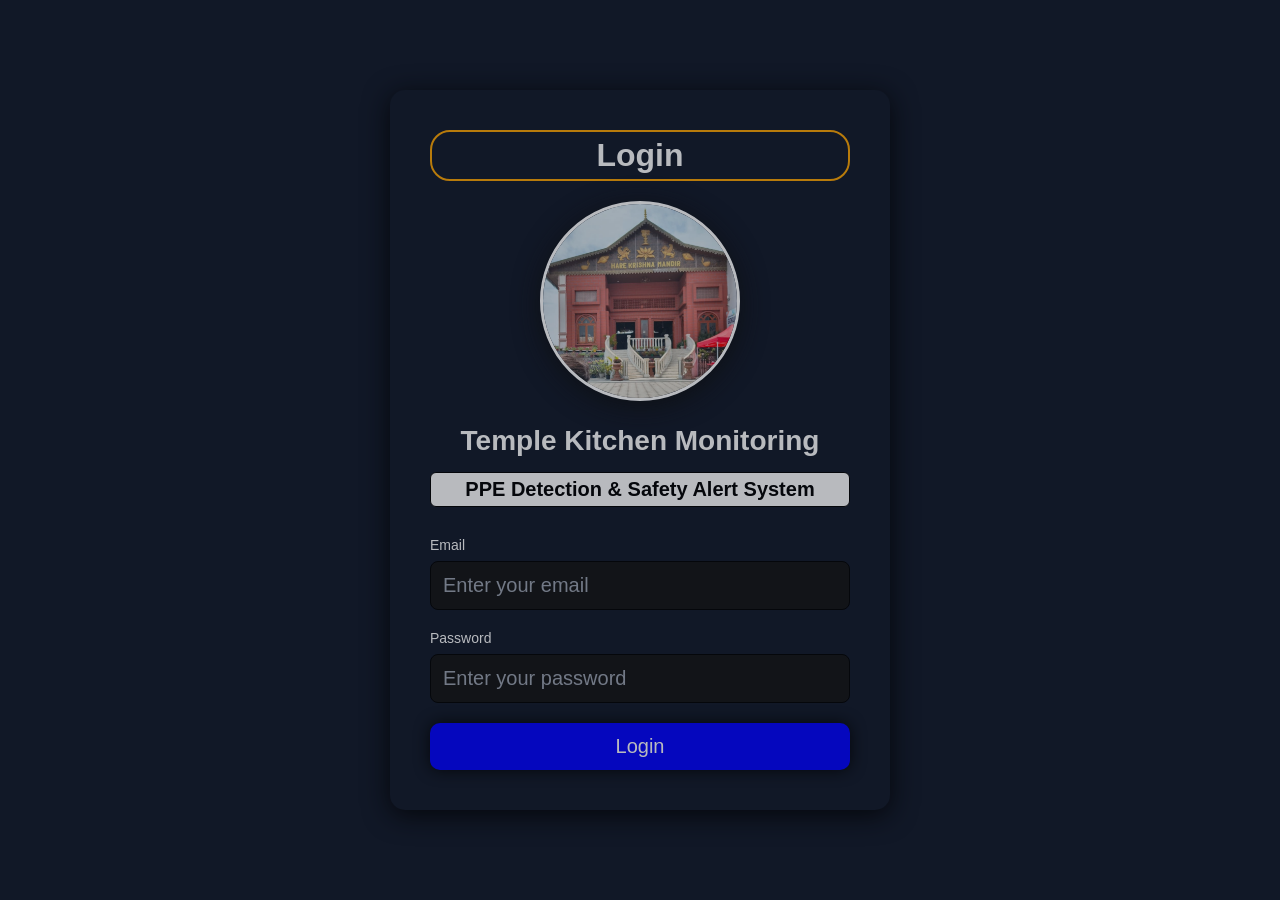
<file: index.html>
<!DOCTYPE html>
<html lang="en">
<head>
    <meta charset="UTF-8">
    <meta name="viewport" content="width=device-width, initial-scale=1.0">

    <title>Temple Kitchen Monitoring</title>

    <!-- CSS FILE -->
    <link rel="stylesheet" href="css/style.css">

    <!-- FONT AWESOME -->
    <link rel="stylesheet"
    href="https://cdnjs.cloudflare.com/ajax/libs/font-awesome/6.5.1/css/all.min.css">
</head>

<body>
    

    <!-- LOGIN CONTAINER -->
    <div class="login-container">
        <h1 id="login"> Login </h1>

        <!-- LOGO -->
        <div class="logo-section">
            <img src="image/temple-logo.png.jpeg" alt="Temple Logo" class="logo">
            <h1>Temple Kitchen Monitoring</h1>
            <p>PPE Detection & Safety Alert System</p>
        </div>

        <!-- LOGIN FORM -->
       <form
class="login-form"
id="loginForm">

            <!-- EMAIL -->
            <div class="input-box">
                <label>Email</label>
               <input
type="email"
id="email"
placeholder="Enter your email"
required>
            </div>

            <!-- PASSWORD -->
            <div class="input-box">
                <label>Password</label>
               <input
type="password"
id="password"
placeholder="Enter your password"
required>
            </div>

            <!-- LOGIN BUTTON -->
            <button type="submit" id="loginBtn">
                Login
            </button>

        </form>

    </div>
    <!-- JS FILE -->
    <script src="js/login.js"></script>
</body>
</html>
</file>
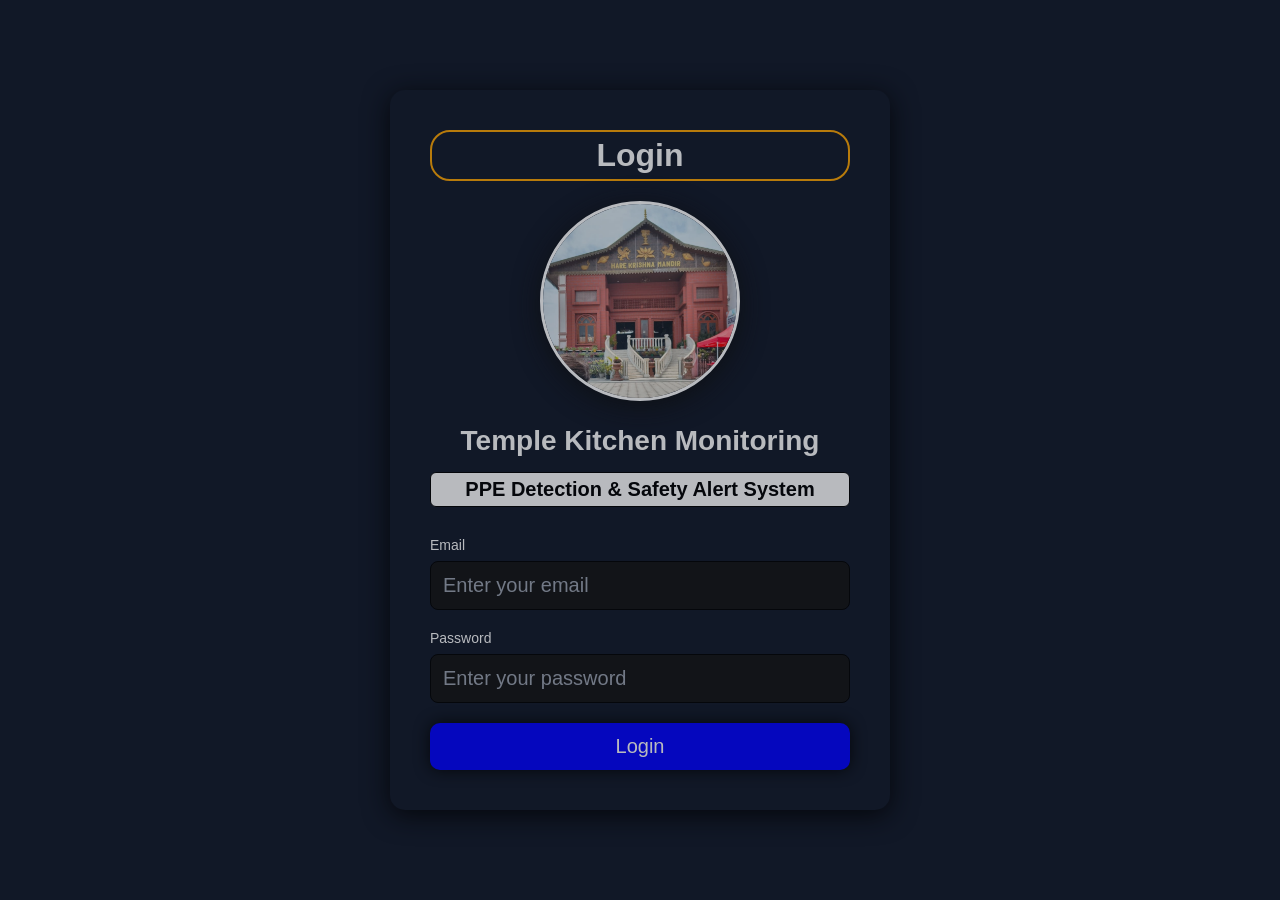
<file: login.html>
<!DOCTYPE html>
<html lang="en">
<head>
    <meta charset="UTF-8">
    <meta name="viewport" content="width=device-width, initial-scale=1.0">

    <title>Temple Kitchen Monitoring</title>

    <!-- CSS FILE -->
    <link rel="stylesheet" href="css/style.css">

    <!-- FONT AWESOME -->
    <link rel="stylesheet"
    href="https://cdnjs.cloudflare.com/ajax/libs/font-awesome/6.5.1/css/all.min.css">
</head>

<body>
    

    <!-- LOGIN CONTAINER -->
    <div class="login-container">
        <h1 id="login"> Login </h1>

        <!-- LOGO -->
        <div class="logo-section">
            <img src="image/temple-logo.png.jpeg" alt="Temple Logo" class="logo">
            <h1>Temple Kitchen Monitoring</h1>
            <p>PPE Detection & Safety Alert System</p>
        </div>

        <!-- LOGIN FORM -->
        <form class="login-form">

            <!-- EMAIL -->
            <div class="input-box">
                <label>Email</label>
                <input type="email" placeholder="Enter your email" required>
            </div>

            <!-- PASSWORD -->
            <div class="input-box">
                <label>Password</label>
                <input type="password" placeholder="Enter your password" required>
            </div>

            <!-- LOGIN BUTTON -->
            <button type="submit" id="loginBtn">
                Login
            </button>

        </form>

    </div>

    <!-- JS FILE -->
    <script src="js/app.js"></script>

</body>
</html>
</file>
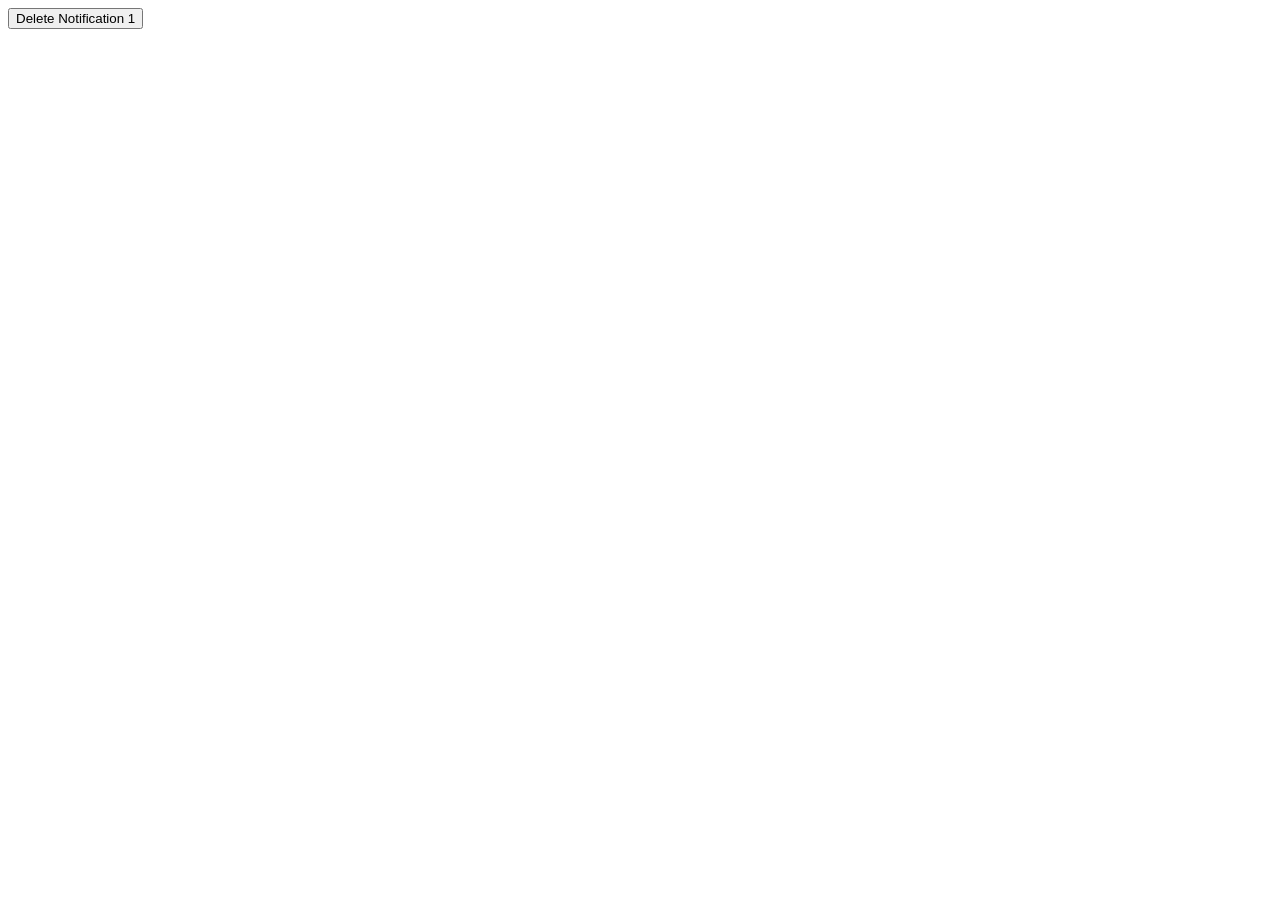
<file: test.html>
<!DOCTYPE html>
<html>
<head>
    <title>Delete Test</title>
</head>
<body>

<button onclick="deleteNotification()">
    Delete Notification 1
</button>

<script>

function deleteNotification(){

    fetch(
        "http://127.0.0.1:5000/notifications/1",
        {
            method: "DELETE"
        }
    )

    .then(response => response.json())

    .then(data => {

        console.log(data);

        alert("Delete Request Sent");

    });

}

</script>

</body>
</html>
</file>
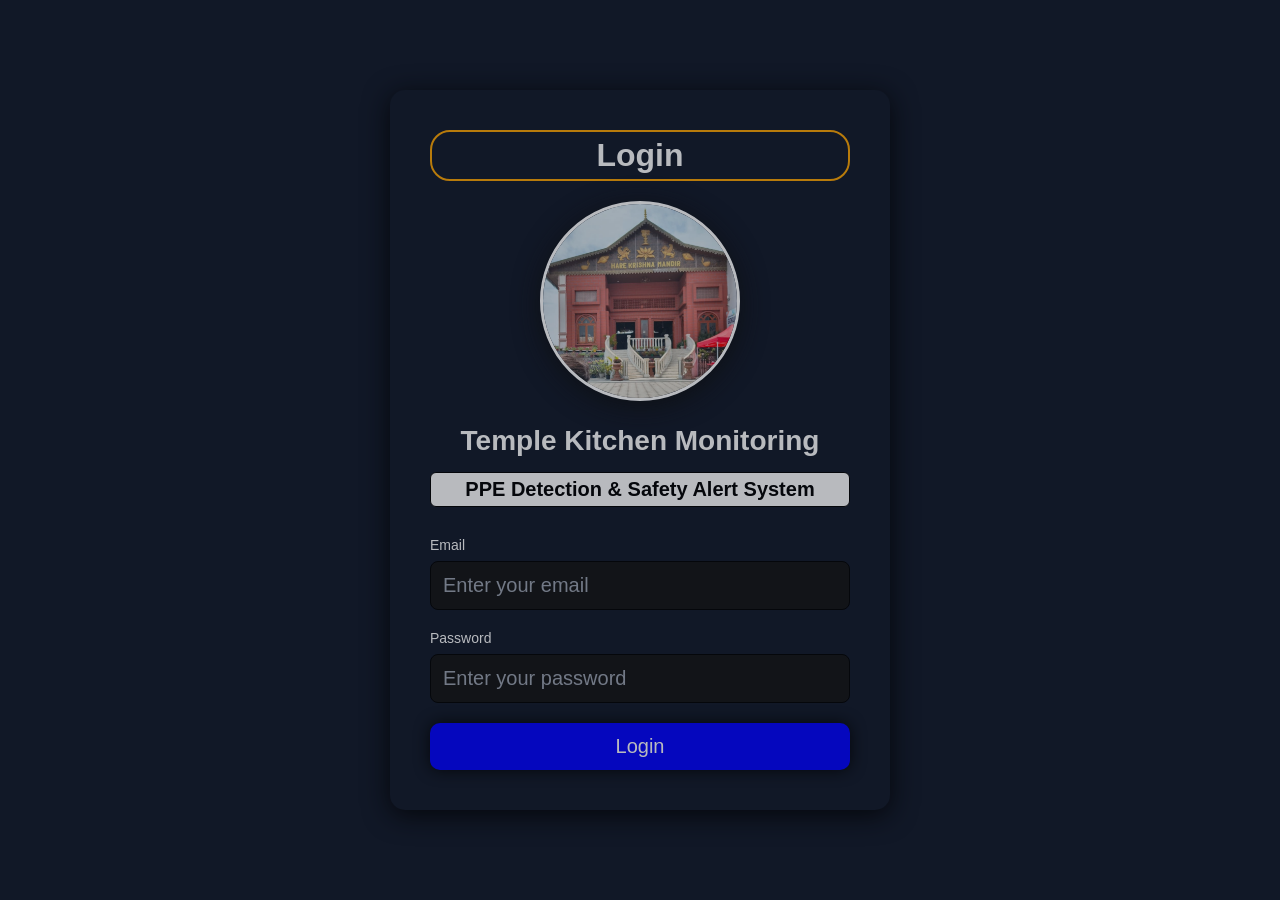
<file: admin/dashboard.html>
<!-- admin/dashboard.html -->

<!DOCTYPE html>
<html lang="en">
<head>
    <meta charset="UTF-8">
    <meta name="viewport" content="width=device-width, initial-scale=1.0">
    <title>Admin Dashboard</title>

    <!-- CSS -->
    <link rel="stylesheet" href="../css/admin.css">

    <!-- FONT AWESOME -->
    <link rel="stylesheet"
    href="https://cdnjs.cloudflare.com/ajax/libs/font-awesome/6.5.1/css/all.min.css">
</head>

<body>

    <!-- SIDEBAR -->
    <div class="sidebar">

        <div class="logo">
            <h2>Temple Monitor</h2>
        </div>
        <ul>

    <li class="active">
        <a href="dashboard.html">
            <i class="fa-solid fa-house"></i>
            Dashboard
        </a>
    </li>

    <li>
        <a href="users.html">
            <i class="fa-solid fa-users"></i>
            Users
        </a>
    </li>

    <li>
        <a href="live-recording.html">
            <i class="fa-solid fa-video"></i>
            Live Recording
        </a>
    </li>

    <li>
        <a href="notifications.html">
            <i class="fa-solid fa-bell"></i>
            Notifications
        </a>
    </li>

    <li>
        <a href="reports.html">
            <i class="fa-solid fa-file"></i>
            Reports
        </a>
    </li>

    <li>
        <a href="settings.html">
            <i class="fa-solid fa-gear"></i>
            Settings
        </a>
    </li>

    <li>
        <a href="../index.html" id="logoutBtn">
            <i class="fa-solid fa-right-from-bracket"></i>
            Logout
        </a>
    </li>

</ul>

       

    </div>

    <!-- MAIN CONTENT -->
    <div class="main-content">

        <!-- TOP NAVBAR -->
        <div class="topbar">

            <h1>Admin Dashboard</h1>

            <div class="topbar-right">

                <!-- CLOCK -->
                <div class="clock" id="clock">
                    00:00:00
                </div>

                <!-- NOTIFICATION -->
                <div class="notification">
                    <i class="fa-solid fa-bell"></i>
                </div>

                <!-- PROFILE -->
                <div class="profile">
                    Admin
                </div> 


                

            </div>

        </div>

   <!-- CARDS -->
<div class="cards">

    <div class="card">
        <h3>Total Violations</h3>
        <p id="totalViolations">0</p>
    </div>

    <div class="card">
        <h3>Today's Violations</h3>
        <p id="todayViolations">0</p>
    </div>

    <div class="card">
        <h3>Active Cameras</h3>
        <p id="activeCameras">4</p>
    </div>

    <div class="card">
        <h3>Alert Status</h3>
        <p id="alertStatus">Inactive</p>
    </div>

</div>

        <!-- CONTENT AREA -->
        <div class="content-area">

            <!-- LIVE FEED -->
            <div class="live-feed">

                <h2>Live Camera Feed</h2>

                <img
src="http://127.0.0.1:5000/video_feed"
class="live-camera">

            </div>

            <!-- RECENT ALERTS -->
    <div class="recent-alerts">

    <h2>Recent Alerts</h2>

    <div id="recentAlertsContainer">

    </div>

</div>

        </div>

    </div>

    <!-- JS -->
    <script src="../js/admin.js"></script>

</body>
</html>
</file>
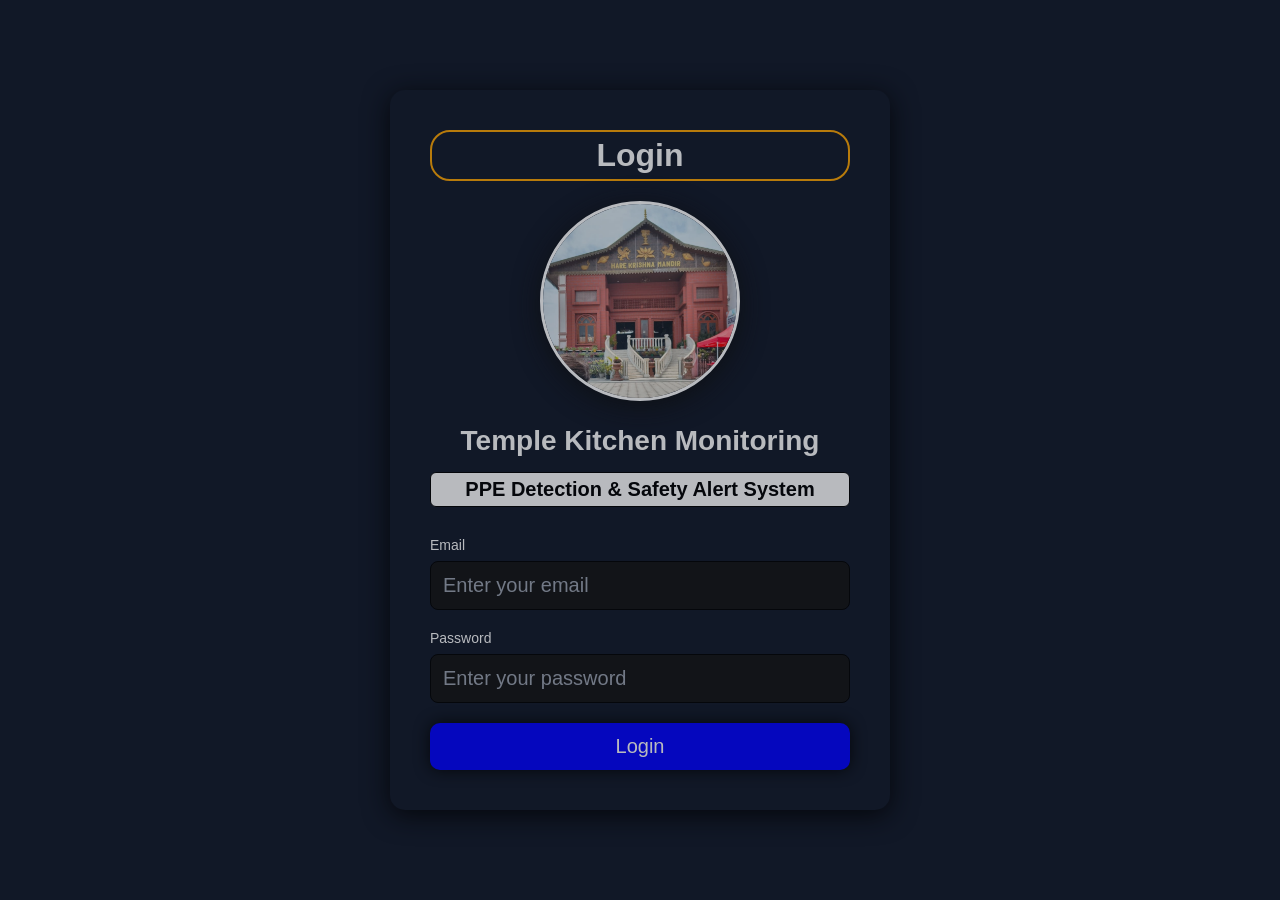
<file: admin/live-recording.html>
<!DOCTYPE html>
<html lang="en">
<head>
    <meta charset="UTF-8">
    <meta name="viewport" content="width=device-width, initial-scale=1.0">
    <title>Live Recording</title>

    <link rel="stylesheet" href="../css/live.css">

    <!-- FONT AWESOME -->
    <link rel="stylesheet"
    href="https://cdnjs.cloudflare.com/ajax/libs/font-awesome/6.5.1/css/all.min.css">
</head>

<body>

    <!-- SIDEBAR -->
    <div class="sidebar">

        <div class="logo">
            <h2>Temple Monitor</h2>
        </div>
          <ul>

    <li>
        <a href="dashboard.html">
            <i class="fa-solid fa-house"></i>
            Dashboard
        </a>
    </li>

    <li>
        <a href="users.html">
            <i class="fa-solid fa-users"></i>
            Users
        </a>
    </li>

    <li class="active">
        <a href="live-recording.html">
            <i class="fa-solid fa-video"></i>
            Live Recording
        </a>
    </li>

    <li>
        <a href="notifications.html">
            <i class="fa-solid fa-bell"></i>
            Notifications
        </a>
    </li>

    <li>
        <a href="reports.html">
            <i class="fa-solid fa-file"></i>
            Reports
        </a>
    </li>

    <li>
        <a href="settings.html">
            <i class="fa-solid fa-gear"></i>
            Settings
        </a>
    </li>

    <li>
        <a href="../index.html" id="logoutBtn">
            <i class="fa-solid fa-right-from-bracket"></i>
            Logout
        </a>
    </li>

</ul>

      

    </div>

    <!-- MAIN CONTENT -->
    <div class="main-content">

        <!-- TOPBAR -->
        <div class="topbar">

            <h1>Live Recording</h1>

            <div class="clock" id="clock">
                00:00:00
            </div>

        </div>

        <!-- LIVE CAMERA SECTION -->
        <div class="live-section">

            <div class="section-header">
                <h2>Live CCTV Feed</h2>

                <div class="camera-status">
                    ● Camera Active
                </div>
            </div>

            <div class="live-video">
                <!-- AI SIMULATION -->

<div class="simulation-buttons">
    <button id="startSimulation">
    Start Auto Detection
</button>

    <button
    class="detect-btn hairnet-btn">

        Detect No Hairnet

    </button>

    <button
    class="detect-btn gloves-btn">

        Detect No Gloves

    </button>

    <button
    class="detect-btn apron-btn">

        Detect No Apron

    </button>

</div>
<br>

               <div class="video-placeholder">

    <div class="live-badge">

        <span class="dot"></span>

        LIVE

    </div>

    <img
        id="cameraFeed"
        src="http://127.0.0.1:5000/video_feed"
        width=80%
        height="400"
        
    >

</div>

                
            </div>

        </div>

        <!-- PLAYBACK SECTION -->
        <div class="playback-section">

            <h2>Playback Recordings</h2>

            <div class="recordings-grid">

                <div class="record-card">

                    <div class="record-video">
                        Recording Preview
                    </div>

                    <div class="record-info">
                        <p>Kitchen Entry</p>
                        <small>10:45 AM</small>
                    </div>

                  


                    <button class="play-btn">

    <i class="fa-solid fa-play"></i>

    Play Recording

</button>

                </div>

                <div class="record-card">

                    <div class="record-video">
                        Recording Preview
                    </div>

                    <div class="record-info">
                        <p>Food Area</p>
                        <small>11:15 AM</small>
                    </div>

                    <button class="play-btn">
                        Play Recording
                    </button>

                </div>

                <div class="record-card">

                    <div class="record-video">
                        Recording Preview
                    </div>

                    <div class="record-info">
                        <p>Main Entry</p>
                        <small>12:05 PM</small>
                    </div>

                    <button class="play-btn">
                        Play Recording
                    </button>

                </div>

            </div>

        </div>

    </div>

    <!-- POPUP -->

<div class="custom-popup" id="popup">

    <i class="fa-solid fa-circle-check"></i>

    <span id="popupText">
        Recording Opened
    </span>

</div>

    <script src="../js/live.js"></script>

</body>
</html>
</file>
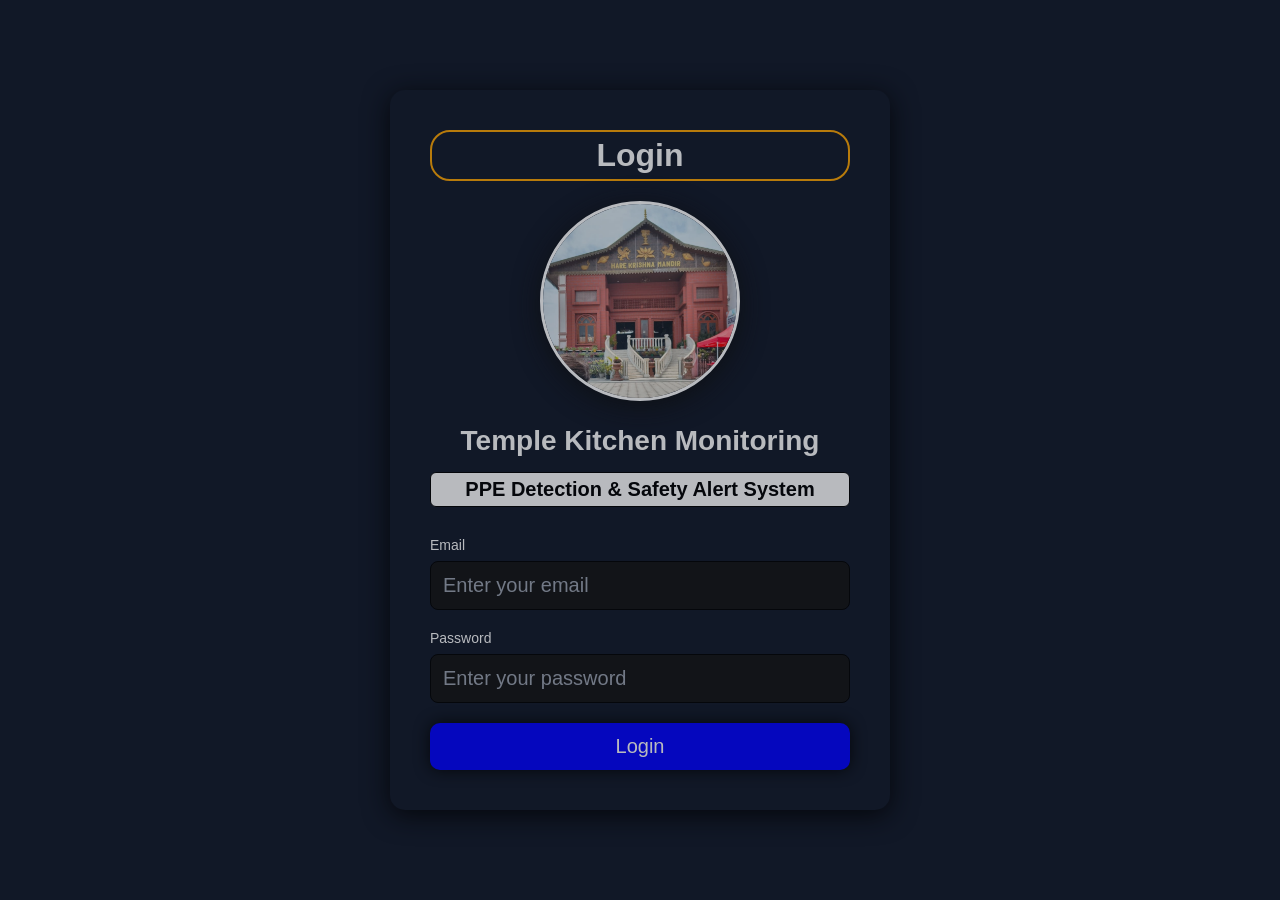
<file: admin/notifications.html>
<!DOCTYPE html>
<html lang="en">
<head>
    <meta charset="UTF-8">
    <meta name="viewport" content="width=device-width, initial-scale=1.0">
    <title>Notifications</title>

    <link rel="stylesheet" href="../css/notifications.css">

    <!-- FONT AWESOME -->
    <link rel="stylesheet"
    href="https://cdnjs.cloudflare.com/ajax/libs/font-awesome/6.5.1/css/all.min.css">
</head>

<body>

    <!-- SIDEBAR -->
    <div class="sidebar">

        <div class="logo">
            <h2>Temple Monitor</h2>
        </div>   

           <ul>

    <li>
        <a href="dashboard.html">
            <i class="fa-solid fa-house"></i>
            Dashboard
        </a>
    </li>

    <li>
        <a href="users.html">
            <i class="fa-solid fa-users"></i>
            Users
        </a>
    </li>

    <li>
        <a href="live-recording.html">
            <i class="fa-solid fa-video"></i>
            Live Recording
        </a>
    </li>

    <li class="active">
        <a href="notifications.html">
            <i class="fa-solid fa-bell"></i>
            Notifications
        </a>
    </li>

    <li>
        <a href="reports.html">
            <i class="fa-solid fa-file"></i>
            Reports
        </a>
    </li>

    <li >
        <a href="settings.html">
            <i class="fa-solid fa-gear"></i>
            Settings
        </a>
    </li>

    <li>
        <a href="../index.html" id="logoutBtn">
            <i class="fa-solid fa-right-from-bracket"></i>
            Logout
        </a>
    </li>

</ul>

       

    </div>

    <!-- MAIN CONTENT -->
    <div class="main-content">

        <!-- TOPBAR -->
        <div class="topbar">

            <h1>Notifications</h1>

            <div class="top-right">

                <div class="clock" id="clock">
                    00:00:00
                </div>

                <div class="bell">
                    <i class="fa-solid fa-bell"></i>
                </div>

            </div>

        </div>

        <!-- ALERT STATUS -->
        <div class="alert-status">

            <div class="status-card active-alert">
                ⚠️ Live Alert Monitoring Active
            </div>

        </div>

        <!-- NOTIFICATIONS -->
        <div class="notifications-container" id="notificationsContainer">

           


          

        </div>

    </div>
    <!-- CUSTOM POPUP -->

<div class="custom-popup" id="popup">

    <i class="fa-solid fa-circle-check"></i>

    <span id="popupText">

        Notification Cleared!

    </span>

</div>

    <script src="../js/notifications.js"></script>

</body>
</html>
</file>
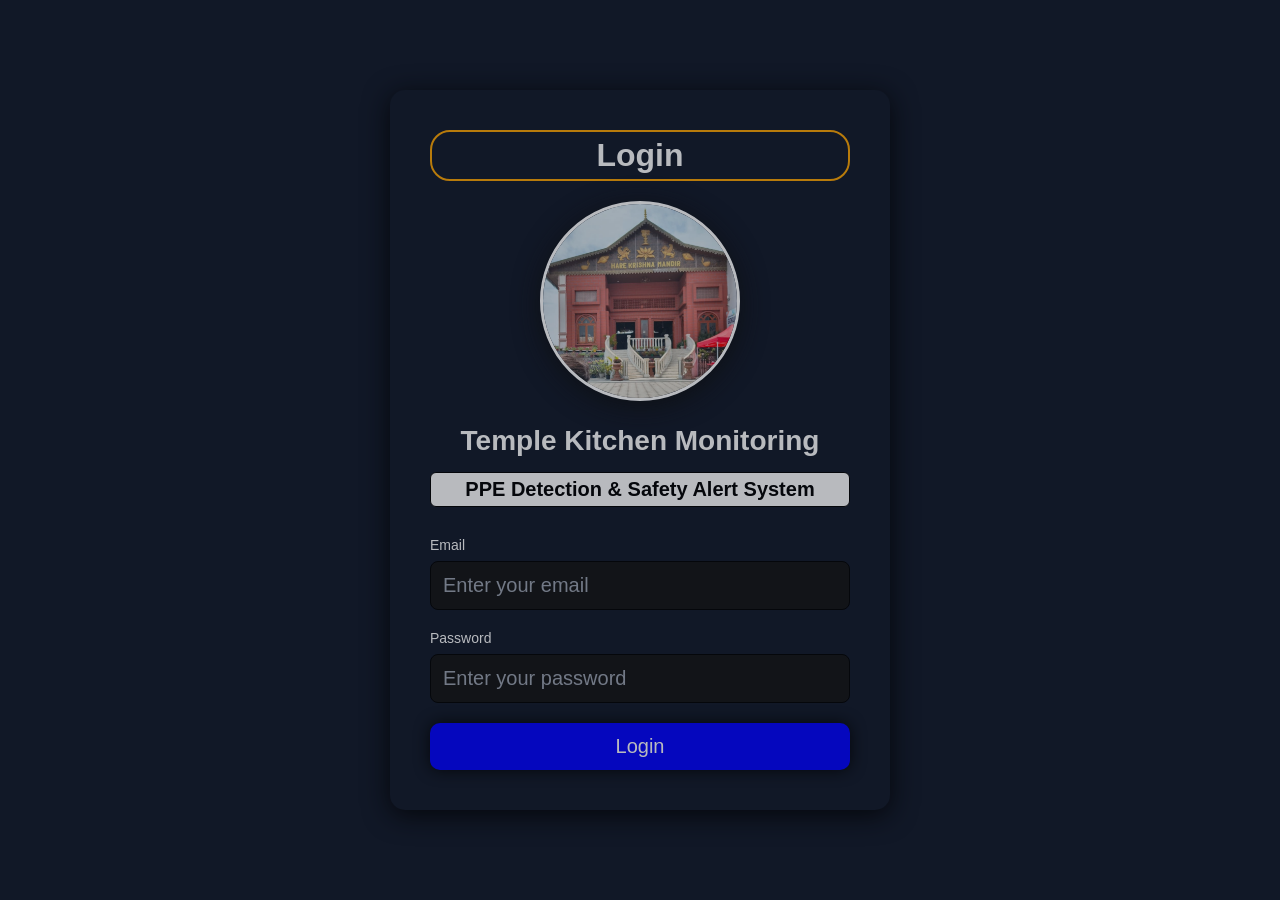
<file: admin/reports.html>
<!DOCTYPE html>
<html lang="en">
<head>
    <meta charset="UTF-8">
    <meta name="viewport" content="width=device-width, initial-scale=1.0">
    <title>Reports</title>

    <link rel="stylesheet" href="../css/reports.css">

    <!-- FONT AWESOME -->
    <link rel="stylesheet"
    href="https://cdnjs.cloudflare.com/ajax/libs/font-awesome/6.5.1/css/all.min.css">
</head>

<body>

    <!-- SIDEBAR -->
    <div class="sidebar">

        <div class="logo">
            <h2>Temple Monitor</h2>
        </div>
          <ul>

    <li>
        <a href="dashboard.html">
            <i class="fa-solid fa-house"></i>
            Dashboard
        </a>
    </li>

    <li>
        <a href="users.html">
            <i class="fa-solid fa-users"></i>
            Users
        </a>
    </li>

    <li>
        <a href="live-recording.html">
            <i class="fa-solid fa-video"></i>
            Live Recording
        </a>
    </li>

    <li>
        <a href="notifications.html">
            <i class="fa-solid fa-bell"></i>
            Notifications
        </a>
    </li>

    <li class="active">
        <a href="reports.html">
            <i class="fa-solid fa-file"></i>
            Reports
        </a>
    </li>

    <li>
        <a href="settings.html">
            <i class="fa-solid fa-gear"></i>
            Settings
        </a>
    </li>

    <li>
        <a href="../index.html" id="logoutBtn">
            <i class="fa-solid fa-right-from-bracket"></i>
            Logout
        </a>
    </li>

</ul>

       

    </div>

    <!-- MAIN CONTENT -->
    <div class="main-content">

        <!-- TOPBAR -->
        <div class="topbar">

            <h1>Reports</h1>

            <div class="clock" id="clock">
                00:00:00
            </div>

        </div>

        <!-- FILTER SECTION -->
        <div class="filter-section">

            <input type="text"
            id="searchInput"
            placeholder="Search user name...">

            <button class="download-btn">
                Download Report
            </button>

        </div>

        <!-- REPORT TABLE -->
        <div class="table-container">

            <table>

                <thead>

                    <tr>
                        <th>User</th>
                        <th>Violation</th>
                        <th>Location</th>
                        <th>Time</th>
                        <th>Status</th>
                        <th>Action</th>
                    </tr>

                </thead>

                <tbody id="reportTable">

                

                 

                </tbody>

            </table>

        </div>

    </div>

    <script src="../js/reports.js"></script>

</body>
</html>
</file>
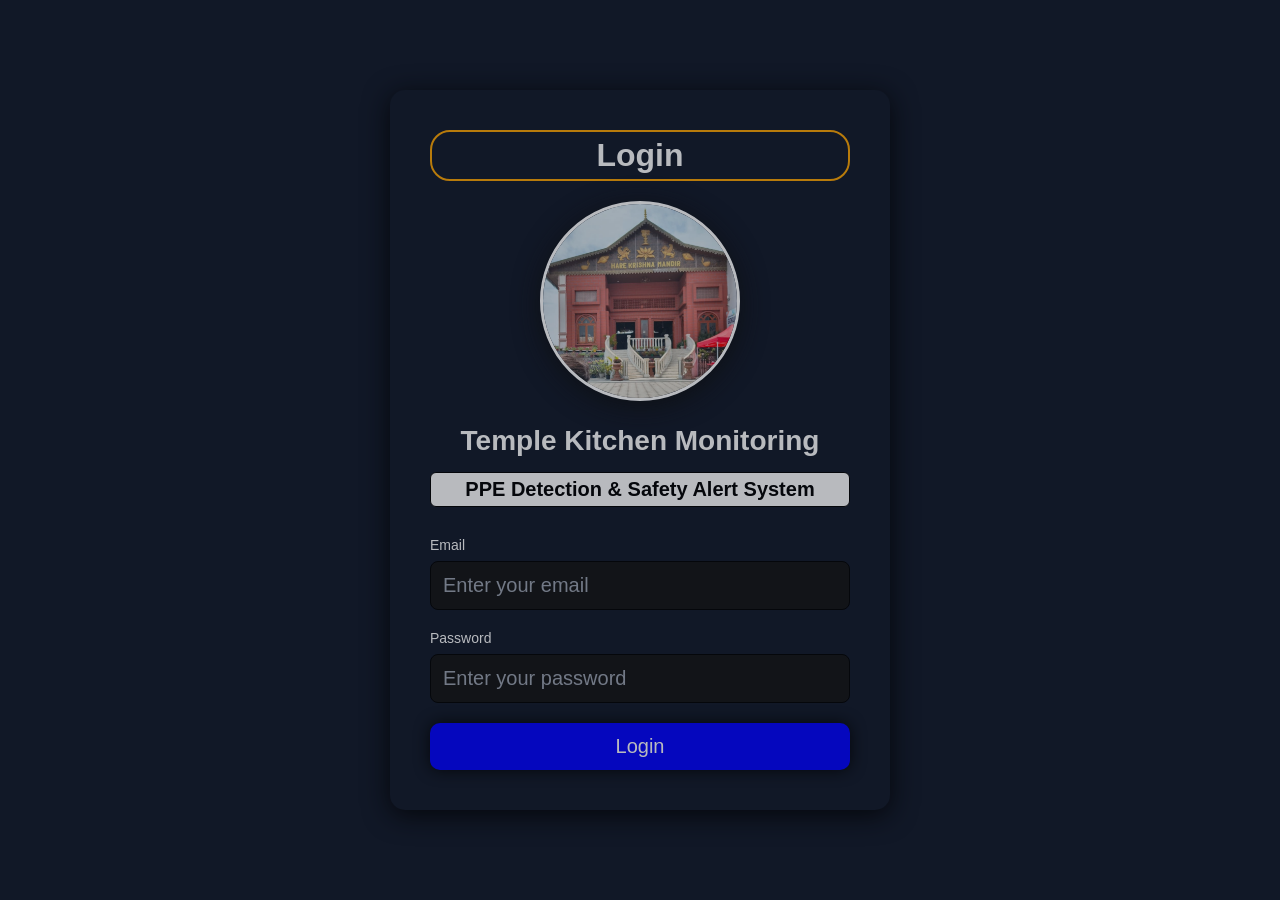
<file: admin/settings.html>
<!DOCTYPE html>
<html lang="en">
<head>
    <meta charset="UTF-8">
    <meta name="viewport"
    content="width=device-width, initial-scale=1.0">

    <title>Settings</title>

    <link rel="stylesheet"
    href="../css/settings.css">

    <!-- FONT AWESOME -->
    <link rel="stylesheet"
    href="https://cdnjs.cloudflare.com/ajax/libs/font-awesome/6.5.1/css/all.min.css">
</head>

<body>

    <!-- SIDEBAR -->
    <div class="sidebar">

        <div class="logo">
            <h2>Temple Monitor</h2>
        </div>
          <ul>

    <li>
        <a href="dashboard.html">
            <i class="fa-solid fa-house"></i>
            Dashboard
        </a>
    </li>

    <li>
        <a href="users.html">
            <i class="fa-solid fa-users"></i>
            Users
        </a>
    </li>

    <li>
        <a href="live-recording.html">
            <i class="fa-solid fa-video"></i>
            Live Recording
        </a>
    </li>

    <li>
        <a href="notifications.html">
            <i class="fa-solid fa-bell"></i>
            Notifications
        </a>
    </li>

    <li>
        <a href="reports.html">
            <i class="fa-solid fa-file"></i>
            Reports
        </a>
    </li>

    <li class="active">
        <a href="settings.html">
            <i class="fa-solid fa-gear"></i>
            Settings
        </a>
    </li>

    <li>
        <a href="../index.html" id="logoutBtn">
            <i class="fa-solid fa-right-from-bracket"></i>
            Logout
        </a>
    </li>

</ul>

       

    </div>

    <!-- MAIN CONTENT -->
    <div class="main-content">

        <!-- TOPBAR -->
        <div class="topbar">

            <h1>System Settings</h1>

            <div class="clock" id="clock">
                00:00:00
            </div>

        </div>

        <!-- SETTINGS CARD -->
        <div class="settings-container">

            <!-- CAMERA SETTINGS -->
            <div class="settings-card">

                <h2>Camera Settings</h2>

                <label>Camera URL</label>

                <input type="text" id="cameraUrl"
                placeholder="Enter Camera RTSP URL">

            </div>

            <!-- NOTIFICATION SETTINGS -->
            <div class="settings-card">

                <h2>Notification Settings</h2>

                <div class="toggle-box" >

                    <span>Enable Notifications</span>

                    <label class="switch">

                        <input type="checkbox"  id="notificationToggle" checked>

                        <span class="slider"></span>

                    </label>

                </div>

                <div class="toggle-box">

                    <span>Enable Alert Sound</span>

                    <label class="switch">

                        <input type="checkbox" id="soundToggle" checked>

                        <span class="slider"></span>

                    </label>

                </div>

            </div>

            <!-- SYSTEM STATUS -->
            <div class="settings-card">

                <h2>System Status</h2>

                <div class="status-box active-status">
                    ● AI Detection Active
                </div>

                <div class="status-box active-status">
                    ● Camera Connected
                </div>

                <div class="status-box active-status" id="notificationStatus">
                    ● Notifications Active
                </div>
                <div
class="status-box active-status"
id="alertStatus">

    ● No Active Alerts

</div>

            </div>

            <!-- SAVE BUTTON -->
            <button class="save-btn">
                Save Settings
            </button>

        </div>

    </div>
    <!-- CUSTOM POPUP -->

<div class="custom-popup" id="popup">

    <i class="fa-solid fa-circle-check"></i>

    <span id="popupText">
    Settings Saved Successfully!          
    </span>

</div>

    <script src="../js/settings.js"></script>

</body>
</html>
</file>
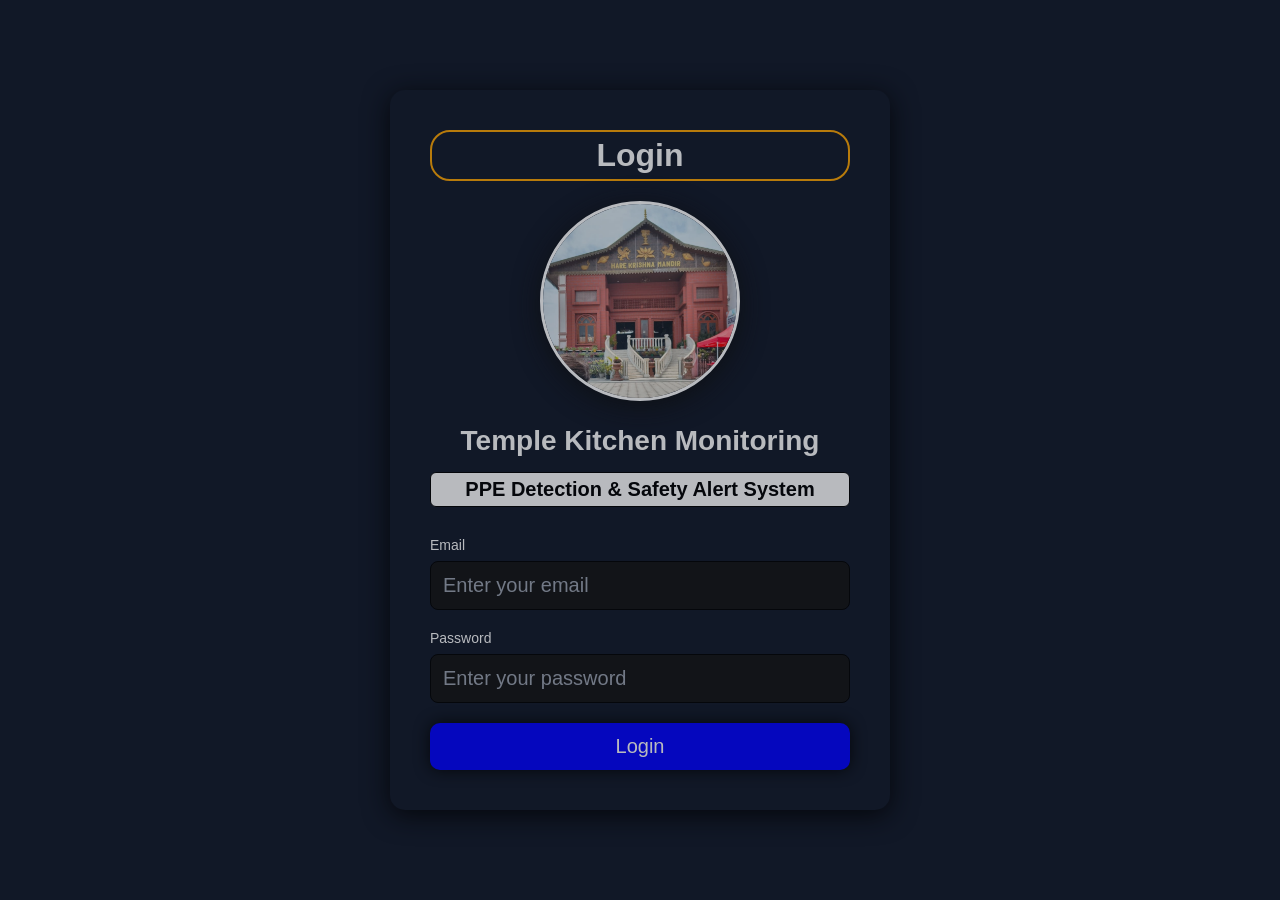
<file: admin/users.html>
<!DOCTYPE html>
<html lang="en">
<head>
    <meta charset="UTF-8">
    <meta name="viewport" content="width=device-width, initial-scale=1.0">

    <title>Users Management</title>

    <link rel="stylesheet" href="../css/users.css">

    <!-- FONT AWESOME -->
    <link rel="stylesheet"
    href="https://cdnjs.cloudflare.com/ajax/libs/font-awesome/6.5.1/css/all.min.css">
</head>

<body>

    <!-- SIDEBAR -->
    <div class="sidebar">

        <div class="logo">
            <h2>Temple Monitor</h2>
        </div>
          <ul>

    <li>
        <a href="dashboard.html">
            <i class="fa-solid fa-house"></i>
            Dashboard
        </a>
    </li>

    <li class="active">
        <a href="users.html">
            <i class="fa-solid fa-users"></i>
            Users
        </a>
    </li>

    <li>
        <a href="live-recording.html">
            <i class="fa-solid fa-video"></i>
            Live Recording
        </a>
    </li>

    <li>
        <a href="notifications.html">
            <i class="fa-solid fa-bell"></i>
            Notifications
        </a>
    </li>

    <li>
        <a href="reports.html">
            <i class="fa-solid fa-file"></i>
            Reports
        </a>
    </li>

    <li>
        <a href="settings.html">
            <i class="fa-solid fa-gear"></i>
            Settings
        </a>
    </li>

    <li>
        <a href="../index.html" id="logoutBtn">
            <i class="fa-solid fa-right-from-bracket"></i>
            Logout
        </a>
    </li>

</ul>

       
    </div>

    <!-- MAIN CONTENT -->
    <div class="main-content">

        <!-- TOPBAR -->
        <div class="topbar">

            <h1>Users Management</h1>

            <div class="clock" id="clock">
                00:00:00
            </div>

        </div>

        <!-- SEARCH BAR -->
        <div class="search-box">

            <input type="text" id="searchInput"
            placeholder="Search user by name...">

        </div>

        <!-- USERS TABLE -->
        <div class="table-container">

            <table>

                <thead>

                    <tr>
                        <th>Name</th>
                        <th>Email</th>
                        <th>Phone</th>
                        <th>Status</th>
                        <th>Action</th>
                    </tr>

                </thead>

                <tbody id="userTable">

                

                </tbody>

            </table>

        </div>

    </div>

    <!-- CUSTOM POPUP -->

<div class="custom-popup" id="popup">

    <i class="fa-solid fa-circle-check" id="popupIcon"></i>

    <span id="popupText">
        Notification Sent Successfully!
    </span>

</div>
 <script src="../js/users.js"></script>

</body>
</html>
</file>
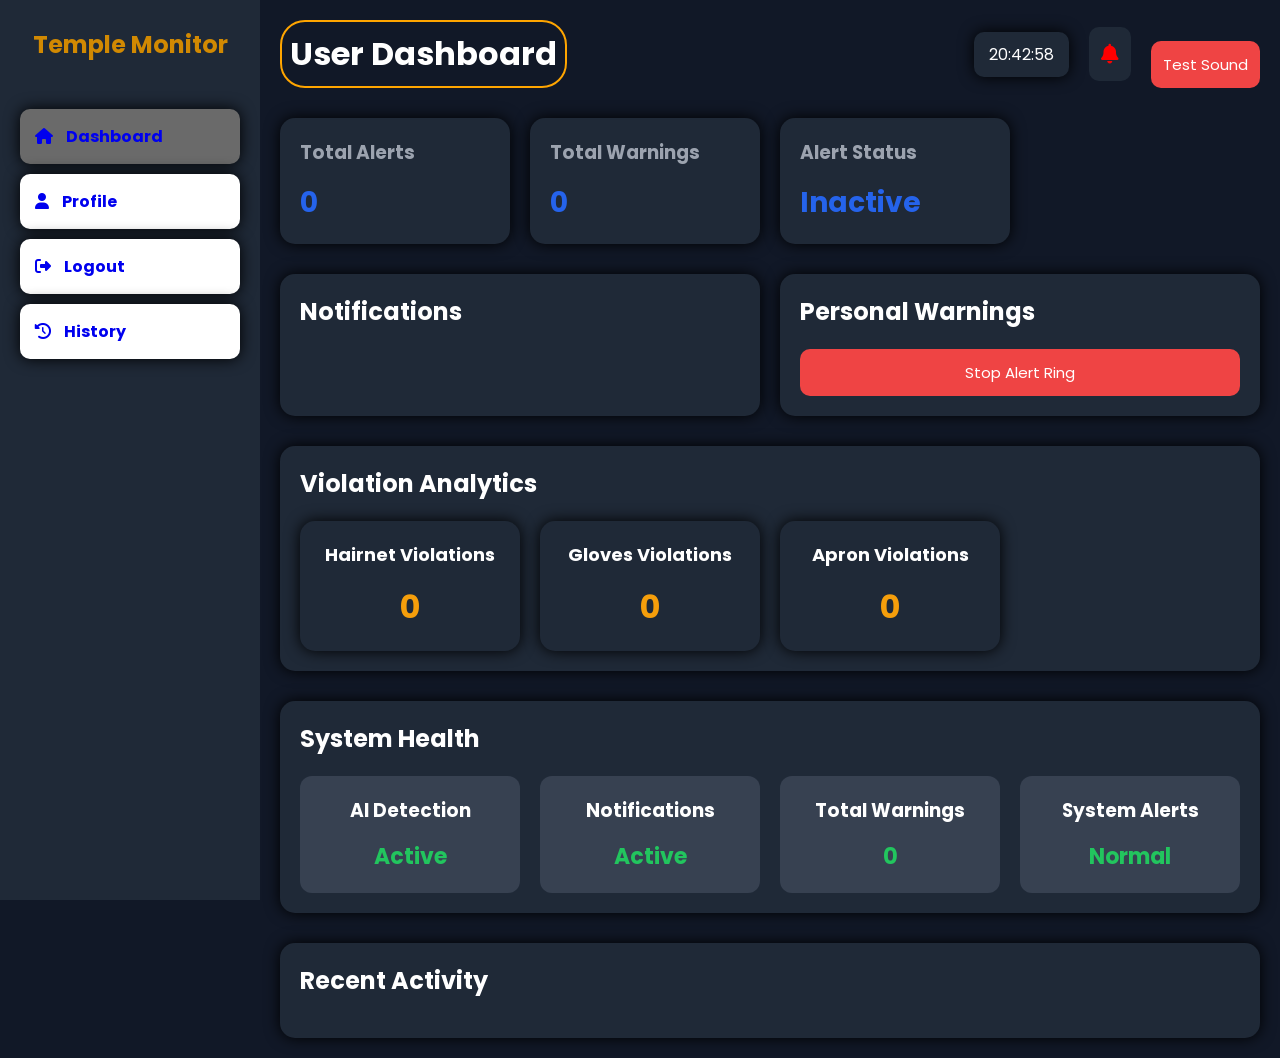
<file: user/dashboard.html>
<!DOCTYPE html>
<html lang="en">
<head>
    <meta charset="UTF-8">
    <meta name="viewport" content="width=device-width, initial-scale=1.0">

    <title>User Dashboard</title>

    <!-- CSS -->
    <link rel="stylesheet" href="../css/user.css">

    <!-- FONT AWESOME -->
    <link rel="stylesheet"
    href="https://cdnjs.cloudflare.com/ajax/libs/font-awesome/6.5.1/css/all.min.css">
</head>

<body>

    <!-- SIDEBAR -->
    <div class="sidebar">

        <div class="logo">
            <h2>Temple Monitor</h2>
        </div>
        <ul>

    <li class="active">
        <a href="dashboard.html">
            <i class="fa-solid fa-house"></i>
            Dashboard
        </a>
    </li>

 

    <li>
        <a href="profile.html">
            <i class="fa-solid fa-user"></i>
            Profile
        </a>
    </li>

    <li>
        <a href="../index.html">
            <i class="fa-solid fa-right-from-bracket"></i>
            Logout
        </a>
    </li>

    <li>
    <a href="history.html">
        <i class="fa-solid fa-clock-rotate-left"></i>
        History
    </a>
</li>

</ul>

      

    </div>

    <!-- MAIN CONTENT -->
    <div class="main-content">

        <!-- TOPBAR -->
        <div class="topbar">

            <h1>User Dashboard</h1>

            <div class="top-right">

                <div class="clock" id="clock">
                    00:00:00
                </div>

                <div class="bell ringing" id="bell">
                    <i class="fa-solid fa-bell"></i>
                </div>
                <button onclick="testSound()">
    Test Sound
</button>
            

            </div>

        </div>

        <!-- STATISTICS -->
        <div class="cards">

            
            <div class="card">
                <h3>Total Alerts</h3>
                <p id="totalAlerts">0</p>
            </div>

            <div class="card">
                <h3>Total Warnings</h3>
                <p id="totalWarnings">0</p>
            </div>

            <div class="card">
                <h3>Alert Status</h3>
                <p id="alertStatus">Inactive</p>
            </div>

           

            </div>
        
                    <!-- CONTENT AREA -->
        <div class="content-area">

            <!-- NOTIFICATIONS -->
            <div class="notifications">

                <h2>Notifications</h2>

               <div id="notificationsContainer">

</div>

            </div>

            <!-- WARNINGS -->
            <div class="warnings">

                <h2>Personal Warnings    <button id="stopBtn">
                    Stop Alert Ring
                </button></h2>

                <div id="warningsContainer">

</div>
            </div>
 </div>


     <!-- VIOLATION ANALYTICS -->
             

<div class="analytics-section">

    <div class="system-health">
        <h2> Violation Analytics</h2>
         <div class="health-grid">

    <div class="analytics-card">

        <h3>Hairnet Violations</h3>

        <p id="hairnetCount">0</p>

    </div>

    <div class="analytics-card">

        <h3>Gloves Violations</h3>

        <p id="glovesCount">0</p>

    </div>

    <div class="analytics-card">

        <h3>Apron Violations</h3>

        <p id="apronCount">0</p>

    </div>
         </div>

    </div>
    <!-- SYSTEM HEALTH -->

<div class="system-health">

    <h2>System Health</h2>

    <div class="health-grid">

        <div class="health-card">

            <h3>AI Detection</h3>

            <p id="aiStatus">
                Active
            </p>

        </div>

        <div class="health-card">

            <h3>Notifications</h3>

            <p id="notificationHealth">
                Active
            </p>

        </div>

        <div class="health-card">

            <h3>Total Warnings</h3>

            <p id="warningHealth">
                0
            </p>

        </div>

        <div class="health-card">

            <h3>System Alerts</h3>

            <p id="alertHealth">
                Normal
            </p>

        </div>

    </div>

</div>
<!-- RECENT ACTIVITY -->

<div class="activity-section">

    <h2>Recent Activity</h2>

    <div
    class="activity-container"
    id="activityContainer">

    </div>

</div>


</div>
       

    <!-- CUSTOM POPUP -->

<div class="custom-popup" id="popup">

    <i class="fa-solid fa-circle-check"></i>

    <span id="popupText">
        Alert Stopped Successfully!
    </span>

</div>

<audio id="alertSound">

    <source src="../audio/alert.mp3"
    type="audio/mpeg">

</audio>
<!-- LOADING OVERLAY -->

<div class="loading-overlay"
id="loadingOverlay">

    <div class="loader"></div>

    <p>
        Loading System...
    </p>

</div>
<script src="../js/storage.js"></script>

    <!-- JS -->
    <script src="../js/user.js"></script>

</body>
</html>
</file>
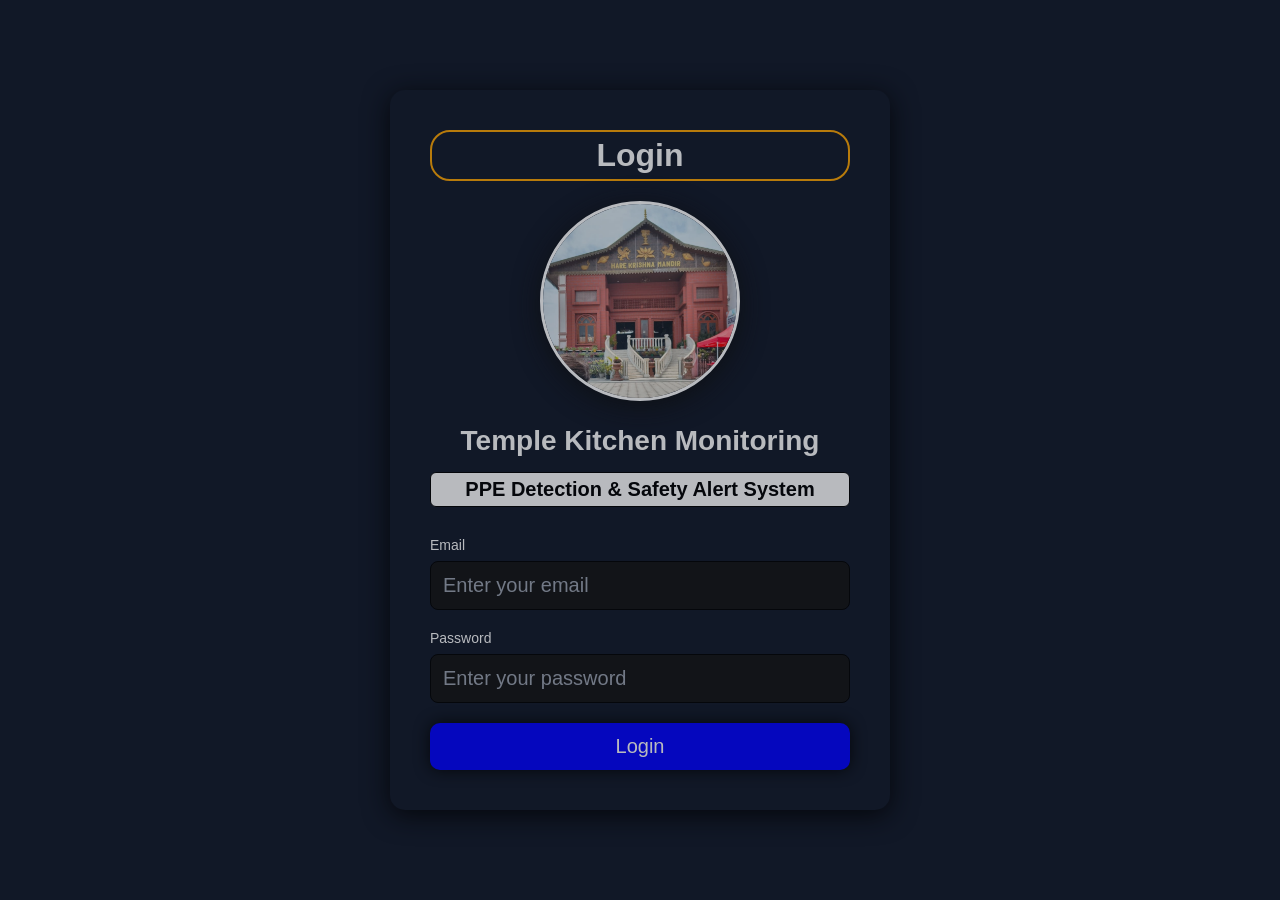
<file: user/profile.html>
<!DOCTYPE html>
<html lang="en">
<head>
    <meta charset="UTF-8">
    <meta name="viewport" content="width=device-width, initial-scale=1.0">
    <title>User Profile</title>

    <link rel="stylesheet" href="../css/profile.css">

    
    <link rel="stylesheet"
    href="https://cdnjs.cloudflare.com/ajax/libs/font-awesome/6.5.1/css/all.min.css">
</head>

<body>

    <!-- SIDEBAR -->
    <div class="sidebar">

        <div class="logo">
            <h2>Temple Monitor</h2>
        </div>
            <ul>

    <li>
        <a href="dashboard.html">
            <i class="fa-solid fa-house"></i>
            Dashboard
        </a>
    </li>

  

    <li class="active">
        <a href="profile.html">
            <i class="fa-solid fa-user"></i>
            Profile
        </a>
    </li>

    <li>
        <a href="../login.html">
            <i class="fa-solid fa-right-from-bracket"></i>
            Logout
        </a>
    </li>

</ul>

      

    </div>

    <!-- MAIN CONTENT -->
    <div class="main-content">

        <div class="topbar">

            <h1>User Profile</h1>

            <div class="clock" id="clock">
                00:00:00
            </div>

        </div>

        <!-- PROFILE CARD -->
        <div class="profile-card">

            <div class="profile-image">

                <i class="fa-solid fa-user"></i>

            </div>

            <div class="profile-info">

                <div class="info-box">
                    <label>Name</label>
                    <input type="text" id="name" value="Ravi Sharma">
                </div>

                <div class="info-box">
                    <label>Email</label>
                    <input type="email" id="email" value="ravi@gmail.com">
                </div>

                <div class="info-box">
                    <label>Phone Number</label>
                    <input type="text" id="phone" value="9876543210">
                </div>

                <div class="info-box">
                    <label>Password</label>
                   <input type="password" id="password" placeholder="********">
                </div>

                <button class="save-btn">
                    Save Changes
                </button>

            </div>

        </div>

    </div>
    <!-- CUSTOM POPUP -->

<div class="custom-popup" id="popup">

    <i class="fa-solid fa-circle-check"></i>

    <span id="popupText">
        Profile Saved Successfully!
    </span>

</div>

    <script src="../js/profile.js"></script>

</body>
</html>
</file>
<file: css/style.css>
/* GOOGLE FONT 
@import url('https://fonts.googleapis.com/css2?family=Poppins:wght@300;400;500;600&display=swap');
*/

*{
    margin: 0;
    padding: 0;
    box-sizing: border-box;
    font-family: "Poppins", sans-serif;
}

/* BODY */
body{
    background-color: #111827;
    display:flex;
    align-items:center;
    justify-content:center;
    height: 100vh;

    background-size:cover;
    background-position:center;
    opacity:0.7;
}

#login{
    color:white;
    font-size:50;
    font-weight:600;
    text-align:center;
    padding:5px;
    
    margin:auto;
    border:2px solid orange;
    border-radius:20px;
}

/* LOGIN CONTAINER */
.login-container{
    height:auto;
    width: 500px;
    padding: 40px;
    border-radius: 15px;
    box-shadow: 0px 5px 27px black;
        background-image:url("https://wallpaperbat.com/img/72796705-krishna-wallpaper-for-deskk.jpg");
}


/* LOGO SECTION */
.logo-section{
    text-align: center;
    margin-bottom: 30px;
    margin-top:20px;
}

.logo-section i{
    font-size: 50px;
    color: #2563eb;
    margin-bottom: 15px;
}

.logo-section h1{
    
    color: white;
    font-size: 28px;
    margin-bottom: 10px;
    font-weight:750;
    padding:5px;
    
}

.logo-section p{
    
    color:black;
    font-weight:700;
    font-size: 20px;
     padding:5px;
    border-radius:6px;
    border:1px solid black;
    background-color:white;

}

/* FORM */
.login-form{
    width: 100%;
}

/* INPUT BOX */
.input-box{
    margin-bottom: 20px;
}

.input-box label{
    display: block;
    color: white;
    margin-bottom: 8px;
    font-size: 14px;
}

.input-box input{
    width: 100%;
    padding: 12px;
    border: none;
    outline: none;
    border-radius: 8px;
    background-color: #131313;
    color: white;
    font-size: 20px;
    border:1px solid black;
    
}

/* INPUT PLACEHOLDER */
.input-box input::placeholder{
    color: #9ca3af;
}

/* LOGIN BUTTON */
button{
    width: 100%;
    padding: 12px;
    background-color: blue;
    color: white;
    border: none;
    border-radius: 10px;
    font-size: 20px;
    cursor: pointer;
    transition: 0.3s;
     box-shadow:0px 0px  15px black;
}

/* HOVER EFFECT */
button:hover{
    background-color: green;
}

/* LOGO IMAGE */
.logo{
    width: 200px;
    height: 200px;
    object-fit: cover;
    border-radius: 50%;
    margin-bottom: 15px;
    border: 3px solid white;
    box-shadow:0px 5px 27px rgb(14, 14, 14);
}
/* MOBILE RESPONSIVE */
@media screen and (max-width: 500px){

    .login-container{
        width: 90%;
        padding: 25px;
    }

    .logo{
        width: 80px;
        height: 80px;
    }

    .logo-section h1{
        font-size: 20px;
    }

    .logo-section p{
        font-size: 12px;
    }

    button{
        font-size: 14px;
    }

}
</file>
<file: css/admin.css>
/* css/admin.css */

@import url('https://fonts.googleapis.com/css2?family=Poppins:wght@300;400;500;600&display=swap');

*{
    margin: 0;
    padding: 0;
    box-sizing: border-box;
    font-family: "Poppins", sans-serif;
}

body{
    background-color: #111827;
    display: flex;
    min-height: 100vh;
    color: white;
   /*  background-image:url("https://wallpaperbat.com/img/72796705-krishna-wallpaper-for-deskk.jpg");*/
     background-size:cover;
     background-position:cen
}

/* SIDEBAR */
.sidebar{
    width: 260px;
    background-color: #1f2937;
    padding: 20px;
    position: fixed;
    height: 100%;
}

.logo{
    text-align: center;
    margin-bottom: 40px;
}
.logo h2{
     color: rgb(209, 137, 2);
     border-radius:10px;
     padding:7px;
     
}

.sidebar ul{
    list-style: none;
}


.sidebar ul li{
    padding:15px;
    margin-bottom:10px;
    border-radius:10px;
    cursor:pointer;
    transition:0.3s;
    background-color:white;
   font-weight:700;
    box-shadow:0px 0px  15px black;
}

.sidebar ul li:hover{
    background-color:rgb(254, 169, 11);
    color:black;
}
.sidebar ul .active{
    background-color:rgb(124, 123, 123);
    color:white;
}
a{
    text-decoration:none;
}


.sidebar ul li i{
    margin-right: 10px;
}

/* MAIN CONTENT */
.main-content{
    margin-left: 260px;
    width: calc(100% - 260px);
    padding: 20px;
}

/* TOPBAR */
.topbar{
    display: flex;
    justify-content: space-between;
    align-items: center;
    margin-bottom: 30px;
}
.topbar h1{

    padding:8px 8px;
    border-radius:25px;
    border:2px solid orange;
}

.topbar-right{
    display: flex;
    align-items: center;
    gap: 20px;
}

.clock,
.notification,
.profile{
    background-color: #1f2937;
    padding: 10px 15px;
    border-radius: 10px;
     box-shadow:0px 0px  15px black;
}

/* CARDS */
.cards{
    display: grid;
    grid-template-columns: repeat(4, 1fr);
    gap: 20px;
    margin-bottom: 30px;
    
}

.card{
    background-color: #18202d;
    padding: 20px;
    border-radius: 15px;
     box-shadow:0px 0px  15px black;
}

.card h3{
    margin-bottom: 15px;
    color: #dce7f9;
}

.card p{
    font-size: 28px;
    font-weight: bold;
    color: #2563eb;
}

/* CONTENT AREA */
.content-area{
    display: grid;
    grid-template-columns: 2fr 1fr;
    gap: 20px;
}

/* LIVE FEED */
.live-feed{
    background-color: #1f2937;
    padding: 20px;
    border-radius: 15px;
     box-shadow:0px 0px  15px black;
}

.video-placeholder{
    margin-top: 20px;
    height: 350px;
    background-color:white;
    border-radius: 10px;

    display: flex;
    justify-content: center;
    align-items: center;

    color: black;
}

.live-camera{

    width:100%;

    height:350px;

    object-fit:cover;

    border-radius:10px;

}

/* ALERTS */
.recent-alerts{
    background-color: #1f2937;
    padding: 20px;
    border-radius: 15px;
     box-shadow:0px 0px  15px black;
}

.alert-box{
    background-color: #374151;
    padding: 15px;
    border-radius: 10px;
    margin-top: 15px;
    font-size: 14px;
      box-shadow:0px 0px 10px black;
      font-weight:600;

}

/* MOBILE RESPONSIVE */
@media screen and (max-width: 992px){

    .cards{
        grid-template-columns: repeat(2, 1fr);
    }

    .content-area{
        grid-template-columns: 1fr;
    }

}

@media screen and (max-width: 768px){

    body{
        flex-direction: column;
    }

    .sidebar{
        width: 100%;
        height: auto;
        position: relative;
    }

    .main-content{
        margin-left: 0;
        width: 100%;
    }

    .topbar{
        flex-direction: column;
        gap: 15px;
        align-items: flex-start;
    }

    .cards{
        grid-template-columns: 1fr;
    }

    .video-placeholder{
        height: 250px;
    }

}

@media screen and (max-width: 500px){

    .sidebar ul li{
        font-size: 14px;
        padding: 12px;
    }

    .topbar h1{
        font-size: 22px;
    }

    .card p{
        font-size: 22px;
    }

    .video-placeholder{
        height: 200px;
    }

}
</file>
<file: css/live.css>
@import url('https://fonts.googleapis.com/css2?family=Poppins:wght@300;400;500;600&display=swap');

*{
    margin:0;
    padding:0;
    box-sizing:border-box;
    font-family:"Poppins",sans-serif;
}

body{
    background:#111827;
    color:white;
    display:flex;
    min-height:100vh;
}

/* SIDEBAR */

.sidebar{
    width:260px;
    background:#1f2937;
    padding:20px;
    position:fixed;
    height:100%;
}

.logo{
    text-align:center;
    margin-bottom:40px;
}

.logo h2{
     color: rgb(209, 137, 2);
     border-radius:10px;
     padding:7px;
     
}

.sidebar ul{
    list-style:none;
}

.sidebar ul li{
    padding:15px;
    margin-bottom:10px;
    border-radius:10px;
    cursor:pointer;
    transition:0.3s;
    background-color:white;
     box-shadow:0px 0px  15px black;
    font-weight:700;
}
.sidebar ul li:hover{
    background-color:rgb(254, 169, 11);
    color:black;
}
.sidebar ul .active{
    background-color:rgb(106, 106, 106);
    color:white;
}

a{
    text-decoration:none;
}




.sidebar ul li i{
    margin-right:10px;
}

/* MAIN */

.main-content{
    margin-left:260px;
    width:calc(100% - 260px);
    padding:20px;
}

/* TOPBAR */

.topbar{
    display:flex;
    justify-content:space-between;
    align-items:center;
    margin-bottom:30px;
}
.topbar h1{
    
    padding:8px 8px;
    border-radius:25px;
    border:2px solid orange;
}

.clock{
    background:#1f2937;
    padding:10px 15px;
    border-radius:10px;
     box-shadow:0px 0px  15px black;
}

/* LIVE SECTION */

.live-section{
    background:#1f2937;
    padding:20px;
    border-radius:15px;
    margin-bottom:30px;
     box-shadow:0px 0px  15px black;
}

.section-header{
    display:flex;
    justify-content:space-between;
    align-items:center;
    margin-bottom:20px;
}

.camera-status{
    background:green;
    padding:8px 15px;
    border-radius:20px;
    font-size:14px;
    font-weight:800;
    font-size:17px;
}

.video-placeholder{
    background:white;
    
    height:400px;
    border-radius:15px;
    position:relative;

flex-direction:column;

gap:15px;
    

    display:flex;
    justify-content:center;
    align-items:center;
    

    color:black;
    font-size:24px;
}
/* LIVE BADGE */

.live-badge{

    position:absolute;

    top:20px;
    left:20px;

    background:red;

    color:white;

    padding:8px 14px;

    border-radius:20px;

    display:flex;

    align-items:center;

    gap:8px;

    font-size:14px;

    font-weight:600;

}


/* LIVE DOT */

.dot{

    width:10px;

    height:10px;

    background:white;

    border-radius:50%;

    animation:blink 1s infinite;

}


/* BLINK ANIMATION */

@keyframes blink{

    0%{
        opacity:1;
    }

    50%{
        opacity:0.3;
    }

    100%{
        opacity:1;
    }

}

/* PLAYBACK */

.playback-section{
    background:#1f2937;
    padding:20px;
    border-radius:15px;
     box-shadow:0px 0px  15px black;
}

.recordings-grid{
    margin-top:20px;

    display:grid;
    grid-template-columns:repeat(3,1fr);
    gap:20px;
}

.record-card{
    background:#374151;
    padding:15px;
    border-radius:15px;
     box-shadow:0px 0px  15px black;
}

.record-video{
    height:180px;
    background:white;
    border-radius:10px;

    display:flex;
    justify-content:center;
    align-items:center;

    color:black;
    margin-bottom:15px;
}

.record-info{
    margin-bottom:15px;
}

.play-btn{
    width:100%;
    padding:9px;
    border:none;
    border-radius:10px;
    background:rgb(36, 36, 242);
    color:white;
    cursor:pointer;
    transition:0.3s;
    font-weight:500;
    box-shadow:0px 0px 5px black;
    font-size:16px;
    display:flex;

justify-content:center;

align-items:center;

gap:10px;
}

.play-btn:hover{
    background:green;
}

/* RESPONSIVE */

@media screen and (max-width:992px){

    .recordings-grid{
        grid-template-columns:repeat(2,1fr);
    }

}

@media screen and (max-width:768px){

    body{
        flex-direction:column;
    }

    .sidebar{
        width:100%;
        height:auto;
        position:relative;
    }

    .main-content{
        width:100%;
        margin-left:0;
    }

    .topbar{
        flex-direction:column;
        align-items:flex-start;
        gap:15px;
    }

    .section-header{
        flex-direction:column;
        align-items:flex-start;
        gap:15px;
    }

    .recordings-grid{
        grid-template-columns:1fr;
    }

    .video-placeholder{
        height:250px;
        font-size:18px;
    }

}


@media screen and (max-width:500px){

    .video-placeholder{
        height:200px;
        font-size:16px;
    }

    .record-video{
        height:150px;
    }

}

/* ==========================
   POPUP
========================== */

.custom-popup{

    position:fixed;

    top:20px;

    right:20px;

    background:green;

    color:white;

    padding:15px 20px;

    border-radius:10px;

    display:flex;

    align-items:center;

    gap:10px;

    box-shadow:0px 0px 15px black;

    opacity:0;

    pointer-events:none;

    transition:0.3s;

    z-index:999;

}


/* SHOW POPUP */

.custom-popup.show{

    opacity:1;

}


/* POPUP ICON */

.custom-popup i{

    font-size:20px;

}

/* SIMULATION BUTTONS */

.simulation-buttons{

    display:flex;

    gap:20px;

    margin-top:20px;

    flex-wrap:wrap;

}


.detect-btn{

    padding:12px 20px;

    border:none;

    border-radius:10px;

    color:white;

    cursor:pointer;

    font-weight:600;

    transition:0.3s;

    box-shadow:0px 0px 10px black;

}


.hairnet-btn{

    background:#ef4444;

}

.gloves-btn{

    background:#f97316;

}

.apron-btn{

    background:#3b82f6;

}


.detect-btn:hover{

    transform:scale(1.05);

}
</file>
<file: css/notifications.css>
@import url('https://fonts.googleapis.com/css2?family=Poppins:wght@300;400;500;600&display=swap');

*{
    margin:0;
    padding:0;
    box-sizing:border-box;
    font-family:"Poppins",sans-serif;
}

body{
    background:#111827;
    color:white;
    display:flex;
    min-height:100vh;
}

/* SIDEBAR */

.sidebar{
    width:260px;
    background:#1f2937;
    padding:20px;
    position:fixed;
    height:100%;
}

.logo{
    text-align:center;
    margin-bottom:40px;
}

.logo h2{
    color:#2563eb;
}

.sidebar ul{
    list-style:none;
}



.sidebar ul li{
    padding:15px;
    margin-bottom:10px;
    border-radius:10px;
    cursor:pointer;
    transition:0.3s;
    background-color:white;
     box-shadow:0px 0px  15px black;
    font-weight:700;
}
.sidebar ul li:hover{
    background-color:rgb(254, 169, 11);
    color:black;
}
.sidebar ul .active{
    background-color:rgb(106, 106, 106);
    color:white;
}

a{
    text-decoration:none;
}

.sidebar ul li i{
    margin-right:10px;
}

/* MAIN */

.main-content{
    margin-left:260px;
    width:calc(100% - 260px);
    padding:20px;
}

/* TOPBAR */

.topbar{
    display:flex;
    justify-content:space-between;
    align-items:center;
    margin-bottom:30px;
}

.top-right{
    display:flex;
    gap:20px;
    align-items:center;
}

.clock,
.bell{
    background:#1f2937;
    padding:10px 15px;
    border-radius:10px;
    box-shadow:0px 0px 10px black;
}

/* ALERT STATUS */

.alert-status{
    margin-bottom:25px;
}

.status-card{
    padding:18px;
    border-radius:15px;
    font-weight:500;
}

.active-alert{
    background:#dc2626;
}

/* NOTIFICATIONS */

.notifications-container{
    display:grid;
    grid-template-columns:repeat(2,1fr);
    gap:20px;
}

.notification-card{
    background:#1f2937;
    padding:20px;
    border-radius:15px;
    box-shadow:0px 0px 10px black;

}

.notification-header{
    display:flex;
    justify-content:space-between;
    align-items:center;
    margin-bottom:15px;
}

.notification-header span{
    color:#9ca3af;
    font-size:14px;
}

.notification-card p{
    margin-bottom:20px;
    color:#d1d5db;
}

/* BUTTONS */

.notification-actions{
    display:flex;
    gap:15px;
}

.view-btn,
.clear-btn{
    flex:1;
    padding:12px;
    border:none;
    border-radius:10px;
    color:white;
    cursor:pointer;
    transition:0.3s;
}

.view-btn{
    background:rgb(30, 30, 245);
}

.view-btn:hover{
    background:green;
}

.clear-btn{
    background:#ef4444;
}

.clear-btn:hover{
    background:#dc2626;
}

/* RESPONSIVE */

@media screen and (max-width:992px){

    .notifications-container{
        grid-template-columns:1fr;
    }

}

@media screen and (max-width:768px){

    body{
        flex-direction:column;
    }

    .sidebar{
        width:100%;
        height:auto;
        position:relative;
    }

    .main-content{
        width:100%;
        margin-left:0;
    }

    .topbar{
        flex-direction:column;
        align-items:flex-start;
        gap:15px;
    }

}

@media screen and (max-width:500px){

    .notification-header{
        flex-direction:column;
        align-items:flex-start;
        gap:10px;
    }

    .notification-actions{
        flex-direction:column;
    }

}

/* CUSTOM POPUP */

.custom-popup{

    position:fixed;

    top:20px;

    right:20px;

    background:#22c55e;

    color:white;

    padding:15px 25px;

    border-radius:12px;

    display:flex;

    align-items:center;

    gap:10px;

    transform:translateX(400px);

    transition:0.4s;

    z-index:999;

    box-shadow:0px 0px 15px black;

}


.custom-popup.show{

    transform:translateX(0);

}
</file>
<file: css/reports.css>
@import url('https://fonts.googleapis.com/css2?family=Poppins:wght@300;400;500;600&display=swap');

*{
    margin:0;
    padding:0;
    box-sizing:border-box;
    font-family:"Poppins",sans-serif;
}

body{
    background:#111827;
    color:white;
    display:flex;
    min-height:100vh;
}

/* SIDEBAR */

.sidebar{
    width:260px;
    background:#1f2937;
    padding:20px;
    position:fixed;
    height:100%;
}

.logo{
    text-align:center;
    margin-bottom:40px;
}


.logo h2{
     color: rgb(209, 137, 2);
     border-radius:10px;
     padding:7px;
     
}

.sidebar ul{
    list-style:none;
}

.sidebar ul li{
    padding:15px;
    margin-bottom:10px;
    border-radius:10px;
    cursor:pointer;
    transition:0.3s;
    background-color:white;
     box-shadow:0px 0px  15px black;
    font-weight:700;
}
.sidebar ul li:hover{
    background-color:rgb(254, 169, 11);
    color:black;
}
.sidebar ul .active{
    background-color:rgb(106, 106, 106);
    color:white;
}

a{
    text-decoration:none;
}



.sidebar ul li i{
    margin-right:10px;
}

/* MAIN */

.main-content{
    margin-left:260px;
    width:calc(100% - 260px);
    padding:20px;
}

/* TOPBAR */

.topbar{
    display:flex;
    justify-content:space-between;
    align-items:center;
    margin-bottom:30px;
}
.topbar h1{
    
    padding:8px 8px;
    border-radius:25px;
    border:2px solid orange;
}

.clock{
    background:#1f2937;
    padding:10px 15px;
    border-radius:10px;
     box-shadow:0px 0px  15px black;
}

/* FILTER */

.filter-section{
    display:flex;
    gap:20px;
    margin-bottom:25px;
}

.filter-section input{
    flex:1;
    padding:14px;
    border:none;
    border-radius:10px;
    background:#1f2937;
    color:white;
    outline:none;
     box-shadow:0px 0px  15px black;
}

.download-btn{
    padding:14px 20px;
    border:none;
    border-radius:10px;
    background:rgb(38, 38, 248);
    color:white;
    cursor:pointer;
    transition:0.3s;
}

.download-btn:hover{
    background:green;
    transform:scale(1.05);
}

/* TABLE */

.table-container{
    overflow-x:auto;
     box-shadow:0px 0px  15px black;
}

table{
    width:100%;
    border-collapse:collapse;
    background:#1f2937;
    border-radius:15px;
    overflow:hidden;
}

thead{
    background:#2563eb;
}

th,td{
    padding:15px;
    text-align:left;
}

tr{
    border-bottom:1px solid #374151;
}

/* RESPONSIVE */

@media screen and (max-width:768px){

    body{
        flex-direction:column;
    }

    .sidebar{
        width:100%;
        height:auto;
        position:relative;
    }

    .main-content{
        width:100%;
        margin-left:0;
    }

    .topbar{
        flex-direction:column;
        align-items:flex-start;
        gap:15px;
    }

    .filter-section{
        flex-direction:column;
    }

}


@media screen and (max-width:500px){

    th,td{
        font-size:13px;
        padding:10px;
    }

}
</file>
<file: css/settings.css>
@import url('https://fonts.googleapis.com/css2?family=Poppins:wght@300;400;500;600&display=swap');

*{
    margin:0;
    padding:0;
    box-sizing:border-box;
    font-family:"Poppins",sans-serif;
}

body{
    background:#111827;
    color:white;
    display:flex;
    min-height:100vh;
}

/* SIDEBAR */

.sidebar{
    width:260px;
    background:#1f2937;
    padding:20px;
    position:fixed;
    height:100%;
}

.logo{
    text-align:center;
    margin-bottom:40px;
}

.logo h2{
     color: rgb(209, 137, 2);
     border-radius:10px;
     padding:7px;
     
}

.sidebar ul{
    list-style:none;
}

.sidebar ul li{
    padding:15px;
    margin-bottom:10px;
    border-radius:10px;
    cursor:pointer;
    transition:0.3s;
    background-color:white;
     box-shadow:0px 0px  15px black;
    font-weight:700;
}
.sidebar ul li:hover{
    background-color:rgb(254, 169, 11);
    color:black;
}
.sidebar ul .active{
    background-color:rgb(106, 106, 106);
    color:white;
}

a{
    text-decoration:none;
}




.sidebar ul li i{
    margin-right:10px;
}

/* MAIN CONTENT */

.main-content{
    margin-left:260px;
    width:calc(100% - 260px);
    padding:20px;
}

/* TOPBAR */

.topbar{
    display:flex;
    justify-content:space-between;
    align-items:center;
    margin-bottom:30px;
}
.topbar h1{
    
    padding:8px 8px;
    border-radius:25px;
    border:2px solid orange;
}

.clock{
    background:#1f2937;
    padding:10px 15px;
    border-radius:10px;
     box-shadow:0px 0px  15px black;
}

/* SETTINGS */

.settings-container{
    display:grid;
    gap:20px;
}

.settings-card{
    background:#1f2937;
    padding:25px;
    border-radius:15px;
     box-shadow:0px 0px  15px black;
}

.settings-card h2{
    margin-bottom:20px;
}

.settings-card input{
    width:100%;
    padding:14px;
    border:none;
    border-radius:10px;
    background:#374151;
    color:white;
    outline:none;
     box-shadow:0px 0px  15px rgb(19, 19, 19);
}

/* TOGGLE */

.toggle-box{
    display:flex;
    justify-content:space-between;
    align-items:center;
    margin-bottom:20px;
}

.switch{
    position:relative;
    display:inline-block;
    width:55px;
    height:28px;
}

.switch input{
    opacity:0;
    width:0;
    height:0;
}

.slider{
    position:absolute;
    cursor:pointer;
    top:0;
    left:0;
    right:0;
    bottom:0;
    background:#374151;
    border-radius:30px;
    transition:0.4s;
}

.slider:before{
    position:absolute;
    content:"";
    height:22px;
    width:22px;
    left:3px;
    bottom:3px;
    background:white;
    border-radius:50%;
    transition:0.4s;
}

input:checked + .slider{
    background:#2563eb;
}

input:checked + .slider:before{
    transform:translateX(27px);
}

/* STATUS */

.status-box{
    padding:10px;
    border-radius:10px;
    margin-bottom:15px;
}

.active-status{
    background:green;
    font-weight:500;
      font-weight:500;
    box-shadow:0px 0px 10px black;
}

/* BUTTON */

.save-btn{
    padding:12px;
    border:none;
    border-radius:10px;
    background:rgb(37, 37, 249);
    color:white;
    font-size:18px;
    cursor:pointer;
    transition:0.3s;
    font-weight:500;
      font-weight:500;
    box-shadow:0px 0px 10px black;
}

.save-btn:hover{
    background:green;
}
/* ==========================
   CUSTOM POPUP
========================== */

.custom-popup{

    position: fixed;

    top: 20px;
    right: 20px;

    background: #16a34a;

    color: white;

    padding: 15px 20px;

    border-radius: 12px;

    display: flex;
    align-items: center;
    gap: 12px;

    font-size: 15px;

    box-shadow: 0px 0px 20px rgba(0,0,0,0.4);

    opacity: 0;

    pointer-events: none;

    transform: translateX(100px);

    transition: 0.4s;

    z-index: 9999;
}


/* SHOW POPUP */

.custom-popup.show{

    opacity: 1;

    transform: translateX(0);

}


/* SUCCESS */

.success{
    background: #16a34a;
}


/* MOBILE */

@media screen and (max-width:500px){

    .custom-popup{

        width:90%;

        right:5%;

        top:15px;

        font-size:14px;

        padding:14px;

    }

}
/* RESPONSIVE */

@media screen and (max-width:768px){

    body{
        flex-direction:column;
    }

    .sidebar{
        width:100%;
        height:auto;
        position:relative;
    }

    .main-content{
        width:100%;
        margin-left:0;
    }

    .topbar{
        flex-direction:column;
        align-items:flex-start;
        gap:15px;
    }

}


@media screen and (max-width:500px){

    .toggle-box{
        flex-direction:column;
        align-items:flex-start;
        gap:10px;
    }

}
</file>
<file: css/users.css>
@import url('https://fonts.googleapis.com/css2?family=Poppins:wght@300;400;500;600&display=swap');

*{
    margin:0;
    padding:0;
    box-sizing:border-box;
    font-family:"Poppins",sans-serif;
}

body{
    background:#111827;
    color:white;
    display:flex;
    min-height:100vh;
}

/* SIDEBAR */

.sidebar{
    width:260px;
    background:#1f2937;
    padding:20px;
    position:fixed;
    height:100%;
}

.logo{
    text-align:center;
    margin-bottom:40px;
}

.logo h2{
     color: rgb(209, 137, 2);
     border-radius:10px;
     padding:7px;
     
}

.sidebar ul{
    list-style:none;
}

.sidebar ul li{
    padding:15px;
    margin-bottom:10px;
    border-radius:10px;
    cursor:pointer;
    transition:0.3s;
    background-color:white;
     box-shadow:0px 0px  15px black;
    font-weight:700;
}
.sidebar ul li:hover{
    background-color:rgb(254, 169, 11);
    color:black;
}
.sidebar ul .active{
    background-color:rgb(106, 106, 106);
    color:white;
}

a{
    text-decoration:none;
}


.sidebar ul li i{
    margin-right:10px;
}

/* MAIN */

.main-content{
    margin-left:260px;
    width:calc(100% - 260px);
    padding:20px;
}

/* TOPBAR */

.topbar{
    display:flex;
    justify-content:space-between;
    align-items:center;
    margin-bottom:30px;
}
.topbar h1{
    
    padding:8px 8px;
    border-radius:25px;
    border:2px solid orange;
}

.clock{
    background:#1f2937;
    padding:10px 15px;
    border-radius:10px;
     box-shadow:0px 0px  15px black;
}

/* SEARCH */

.search-box{
    margin-bottom:20px;
}

.search-box input{
    width:100%;
    padding:14px;
    border:none;
    border-radius:10px;
    background:#1f2937;
    color:white;
    outline:none;
    box-shadow:0px 0px  15px black;
}

/* TABLE */

.table-container{
    overflow-x:auto;
     box-shadow:0px 0px  15px black;
    
}

table{
    width:100%;
    border-collapse:collapse;
    background:#1f2937;
    border-radius:15px;
    overflow:hidden;
}

thead{
    background:#2563eb;
}

th,td{
    padding:15px;
    text-align:left;
}

tr{
    border-bottom:1px solid #374151;
}

.status{
    padding:5px 10px;
    border-radius:20px;
    font-size:13px;
}

.active-status{
    background:green;
}

.inactive-status{
    background:#dc2626;
}

/* BUTTON */

.inform-btn{
    background:rgb(34, 34, 249);
    border:none;
    color:white;
    padding:10px ;
    border-radius:8px;
    cursor:pointer;
    transition:0.3s;
    box-shadow:0px 0px 10px blue;
}

.inform-btn:hover{
    background:green;
    box-shadow:0px 0px 15px rgb(1, 98, 1);
}
/* CUSTOM POPUP */

.custom-popup{

    position: fixed;

    top: 20px;
    right: 20px;

    background: #16a34a;

    color: white;

    padding: 15px 20px;

    border-radius: 12px;

    display: flex;
    align-items: center;
    gap: 12px;

    font-size: 15px;

    box-shadow: 0px 0px 20px rgba(0,0,0,0.4);

    opacity: 0;
    pointer-events: none;

    transform: translateX(100px);

    transition: 0.4s;

    z-index: 1000;
}

/* SHOW POPUP */

.custom-popup.show{

    opacity: 1;

    pointer-events: auto;

    transform: translateX(0);

}
/* SUCCESS */

.success{
    background: #16a34a;
}

/* ERROR */

.error{
    background: #dc2626;
}

/* WARNING */

.warning{
    background: #f59e0b;
}

/* ICON */

.custom-popup i{

    font-size: 20px;

}

/* MOBILE RESPONSIVE */

@media screen and (max-width:500px){

    .custom-popup{

        width: 90%;

        right: 5%;

        top: 15px;

        font-size: 14px;

        padding: 14px;

    }

}

/* RESPONSIVE */

@media screen and (max-width:768px){

    body{
        flex-direction:column;
    }

    .sidebar{
        width:100%;
        height:auto;
        position:relative;
    }

    .main-content{
        width:100%;
        margin-left:0;
    }

    .topbar{
        flex-direction:column;
        align-items:flex-start;
        gap:15px;
    }

}


@media screen and (max-width:500px){

    th,td{
        font-size:13px;
        padding:10px;
    }

    .inform-btn{
        padding:8px 10px;
        font-size:12px;
    }

}
</file>
<file: css/user.css>
@import url('https://fonts.googleapis.com/css2?family=Poppins:wght@300;400;500;600&display=swap');

*{
    margin: 0;
    padding: 0;
    box-sizing: border-box;
    font-family: "Poppins", sans-serif;
}

body{
    background-color: #111827;
    display: flex;
    min-height: 100vh;
    color: white;
}

/* SIDEBAR */
.sidebar{
    width: 260px;
    background-color: #1f2937;
    padding: 20px;
    position: fixed;
    height: 100%;
}

.logo{
    text-align: center;
    margin-bottom: 40px;
}


.logo h2{
     color: rgb(209, 137, 2);
     border-radius:10px;
     padding:7px;
     
}

.sidebar ul{
    list-style: none;
}
.sidebar ul li{
    padding:15px;
    margin-bottom:10px;
    border-radius:10px;
    cursor:pointer;
    transition:0.3s;
    background-color:white;
     box-shadow:0px 0px  15px black;
    font-weight:700;
}
.sidebar ul li:hover{
    background-color:rgb(254, 169, 11);
    color:black;
}
.sidebar ul .active{
    background-color:rgb(106, 106, 106);
    color:white;
}

a{
    text-decoration:none;
}

.sidebar ul li i{
    margin-right: 10px;
}

/* MAIN CONTENT */
.main-content{
    margin-left: 260px;
    width: calc(100% - 260px);
    padding: 20px;
}

/* TOPBAR */
.topbar{
    display: flex;
    justify-content: space-between;
    align-items: center;
    margin-bottom: 30px;
}
.topbar h1{
    
    padding:8px 8px;
    border-radius:25px;
    border:2px solid orange;
}

.top-right{
    display: flex;
    align-items: center;
    gap: 20px;
}

.clock,
.notification-icon{
    background-color: #1f2937;
    padding: 10px 15px;
    border-radius: 10px;
     box-shadow:0px 0px  15px black;
}

/* CARDS */
.cards{

    display:grid;

    grid-template-columns:repeat(4,1fr);

    gap:20px;

    margin-bottom:30px;

}

.card{
    background-color: #1f2937;
    padding: 20px;
    border-radius: 15px;
     box-shadow:0px 0px  15px black;
}

.card h3{
    margin-bottom: 15px;
    color: #9ca3af;
}

.card p{
    font-size: 28px;
    font-weight: bold;
    color: #2563eb;
}

/* CONTENT AREA */
.content-area{

    display:grid;

    grid-template-columns:1fr 1fr;

    gap:20px;

    margin-bottom:30px;

}

/* NOTIFICATIONS */
.notifications,
.warnings{
    background-color: #1f2937;
    padding: 20px;
    border-radius: 15px;
     box-shadow:0px 0px  15px black;
}

.notify-box,
.warning-box{
    background-color: white;
    padding: 15px;
    margin-top: 15px;
    border-radius: 10px;
    color:black;
    box-shadow:0px 0px 10px black;
    font-weight:700;
}

/* BUTTON */
button{
    width: 100%;
    margin-top: 20px;
    padding: 12px;
    background-color: #ef4444;
    border: none;
    border-radius: 10px;
    color: white;
    cursor: pointer;
    font-size: 15px;
    transition: 0.3s;
}

button:hover{
    background-color: #dc2626;
}

/* PROFILE */
.profile-section{
    background-color: #1f2937;
    padding: 20px;
    border-radius: 15px;
     box-shadow:0px 0px  15px black;
}

.profile-card{
    margin-top: 20px;
}

.profile-item{
    background-color: #374151;
    padding: 15px;
    border-radius: 10px;
    margin-bottom: 15px;
    box-shadow:0px 0px 10px black;
    
}
/* ==========================
   CUSTOM POPUP
========================== */

.custom-popup {

    position: fixed;

    top: 20px;
    right: 20px;

    background: #16a34a;

    color: white;

    padding: 15px 20px;

    border-radius: 12px;

    display: flex;
    align-items: center;
    gap: 12px;

    font-size: 15px;

    box-shadow: 0px 0px 20px rgba(0,0,0,0.4);

    opacity: 0;

    pointer-events: none;

    transform: translateX(100px);

    transition: 0.4s;

    z-index: 9999;
}

/* SHOW */

.custom-popup.show {

    opacity: 1;

    transform: translateX(0);

}

/* SUCCESS */

.success {
    background: #16a34a;
}

/* ERROR */

.error {
    background: #dc2626;
}

/* WARNING */

.warning {
    background: #f59e0b;
}

/* ICON */

.custom-popup i {

    font-size: 20px;

}
/* BELL */

.bell{

    background:#1f2937;

    padding:12px;

    border-radius:10px;

    font-size:20px;

}


/* RINGING ANIMATION */

.ringing{

    animation:ring 0.5s infinite;

}


/* ANIMATION */

@keyframes ring{

    0%{
        transform:rotate(0);
    }

    25%{
        transform:rotate(15deg);
    }

    50%{
        transform:rotate(-15deg);
    }

    75%{
        transform:rotate(10deg);
    }

    100%{
        transform:rotate(0);
    }

}
/* MOBILE RESPONSIVE */

@media screen and (max-width:500px){

    .custom-popup{

        width: 90%;

        right: 5%;

        top: 15px;

        padding: 14px;

        font-size: 14px;

    }

}

/* RESPONSIVE */

@media screen and (max-width: 992px){

    .cards{
        grid-template-columns: repeat(2,1fr);
    }

    .content-area{
        grid-template-columns: 1fr;
    }

    .health-grid{

    grid-template-columns:repeat(2,1fr);

}

}

@media screen and (max-width: 768px){

    body{
        flex-direction: column;
    }

    .sidebar{
        width: 100%;
        height: auto;
        position: relative;
    }

    .main-content{
        width: 100%;
        margin-left: 0;
    }

    .topbar{
        flex-direction: column;
        align-items: flex-start;
        gap: 15px;
    }

    .cards{
        grid-template-columns: 1fr;
    }

    .health-grid{

    grid-template-columns:1fr;

}

}


@media screen and (max-width: 500px){

    .sidebar ul li{
        font-size: 14px;
        padding: 12px;
    }

    .topbar h1{
        font-size: 22px;
    }

    .card p{
        font-size: 22px;
    }

}


/* WARNING CLEAR BUTTON */

.warning-clear-btn{

    margin-top:10px;

    padding:8px 14px;

    border:none;

    border-radius:8px;

    background:#ef4444;

    color:white;

    cursor:pointer;

    transition:0.3s;

    font-size:14px;

}


.warning-clear-btn:hover{

    background:#dc2626;

}

/* ANALYTICS SECTION */

.analytics-section{

    margin-top:30px;

}


.analytics-card{

    background:#1f2937;


    padding:20px;

    border-radius:15px;

    text-align:center;

    box-shadow:0px 0px 15px black;

}


.analytics-card h3{

    margin-bottom:15px;

    font-size:18px;

}


.analytics-card p{

    font-size:32px;

    font-weight:bold;

    color:#f59e0b;


}


/* SYSTEM HEALTH */

.system-health{

    margin-top:30px;
    width:100%;

    background:#1f2937;

    padding:20px;

    border-radius:15px;

    box-shadow:0px 0px 15px black;

}


.health-grid{

    margin-top:20px;

    display:grid;

    grid-template-columns:repeat(4,1fr);

    gap:20px;

}


.health-card{

    background:#374151;

    padding:20px;

    border-radius:12px;

    text-align:center;

}


.health-card h3{

    margin-bottom:15px;

}


.health-card p{

    font-size:22px;

    font-weight:bold;

    color:#22c55e;

}
/* RECENT ACTIVITY */

.activity-section{

    margin-top:30px;

    background:#1f2937;

    padding:20px;

    border-radius:15px;

    box-shadow:0px 0px 15px black;

}


.activity-container{

    margin-top:20px;

    display:flex;

    flex-direction:column;

    gap:15px;

}


.activity-card{

    background:#374151;

    padding:15px;

    border-radius:12px;

    display:flex;

    justify-content:space-between;

    align-items:center;

}


.activity-card p{

    font-size:16px;

}


.activity-card span{

    color:#f59e0b;

    font-weight:bold;

}
/* LOADING OVERLAY */

.loading-overlay{

    position:fixed;

    top:0;

    left:0;

    width:100%;

    height:100%;

    background:rgba(0,0,0,0.8);

    display:flex;

    flex-direction:column;

    justify-content:center;

    align-items:center;

    z-index:9999;

    color:white;

}


.loader{

    width:60px;

    height:60px;

    border:6px solid #374151;

    border-top:6px solid #f59e0b;

    border-radius:50%;

    animation:spin 1s linear infinite;

    margin-bottom:20px;

}


@keyframes spin{

    100%{

        transform:rotate(360deg);

    }

}


.loading-overlay.hide{

    display:none;

}

.ringing{

    color:red !important;

    animation:ring 0.5s infinite;

}

@keyframes ring{

    0%{
        transform:rotate(0deg);
    }

    25%{
        transform:rotate(20deg);
    }

    50%{
        transform:rotate(-20deg);
    }

    75%{
        transform:rotate(20deg);
    }

    100%{
        transform:rotate(0deg);
    }

}
</file>
<file: css/profile.css>
@import url('https://fonts.googleapis.com/css2?family=Poppins:wght@300;400;500;600&display=swap');

*{
    margin:0;
    padding:0;
    box-sizing:border-box;
    font-family:"Poppins",sans-serif;
}

body{
    background:#111827;
    color:white;
    display:flex;
    min-height:100vh;
}

/* SIDEBAR */

.sidebar{
    width:260px;
    background:#1f2937;
    padding:20px;
    position:fixed;
    height:100%;
}

.logo{
    text-align:center;
    margin-bottom:40px;
}


.logo h2{
     color: rgb(209, 137, 2);
     border-radius:10px;
     padding:7px;
     
}

.sidebar ul{
    list-style:none;
}

.sidebar ul li{
    padding:15px;
    margin-bottom:10px;
    border-radius:10px;
    cursor:pointer;
    transition:0.3s;
    background-color:white;
   font-weight:700;
    box-shadow:0px 0px  15px black;
}
.sidebar ul li:hover{
    background-color:rgb(254, 169, 11);
    color:black;
}
.sidebar ul .active{
    background-color:rgb(106, 106, 106);
    color:white;
}


a{
    text-decoration:none;
}




.sidebar ul li i{
    margin-right:10px;
}

/* MAIN */

.main-content{
    margin-left:260px;
    width:calc(100% - 260px);
    padding:20px;
}

/* TOPBAR */

.topbar{
    display:flex;
    justify-content:space-between;
    align-items:center;
    margin-bottom:30px;
}
.topbar h1{
    
    padding:8px 8px;
    border-radius:25px;
    border:2px solid orange;
}

.clock{
    background:#1f2937;
    padding:10px 15px;
    border-radius:10px;
     box-shadow:0px 0px  15px black;
}

/* PROFILE */

.profile-card{
    background:#1f2937;
    border-radius:20px;
    padding:30px;
     box-shadow:0px 0px  15px black;
}

.profile-image{
    text-align:center;
    margin-bottom:30px;
}

.profile-image i{
    font-size:80px;
    background:#374151;
    padding:30px;
    border-radius:50%;
}

.profile-info{
    display:grid;
    grid-template-columns:1fr 1fr;
    gap:20px;
    
}

.info-box{
    display:flex;
    flex-direction:column;

}

.info-box label{
    margin-bottom:10px;
    color:#9ca3af;
}

.info-box input{
    padding:10px;
    border:none;
    border-radius:10px;
    background:#374151;
    color:white;
    outline:none;
    box-shadow:0px 0px 10px rgb(28, 27, 27);
    font-weight:500;
    font-size:18px;
}

.save-btn{
    grid-column:span 2;
    padding:10px;
    border:none;
    border-radius:10px;
    background:rgb(37, 37, 253);
    font-weight:500;
    font-size:18px;
    color:white;
    cursor:pointer;
    transition:0.3s;
     box-shadow:0px 0px 10px rgb(28, 27, 27);
}

.save-btn:hover{
    background:green;
}
/* ==========================
   CUSTOM POPUP
========================== */

.custom-popup{

    position: fixed;

    top: 20px;
    right: 20px;

    background: #16a34a;

    color: white;

    padding: 15px 20px;

    border-radius: 12px;

    display: flex;
    align-items: center;
    gap: 12px;

    font-size: 15px;

    box-shadow: 0px 0px 20px rgba(0,0,0,0.4);

    opacity: 0;

    pointer-events: none;

    transform: translateX(100px);

    transition: 0.4s;

    z-index: 9999;
}


/* SHOW POPUP */

.custom-popup.show{

    opacity: 1;

    transform: translateX(0);

}


/* SUCCESS */

.success{
    background: #16a34a;
}


/* ERROR */

.error{
    background: #dc2626;
}


/* WARNING */

.warning{
    background: #f59e0b;
}


/* MOBILE RESPONSIVE */

@media screen and (max-width:500px){

    .custom-popup{

        width: 90%;

        right: 5%;

        top: 15px;

        font-size: 14px;

        padding: 14px;

    }

}



/* RESPONSIVE */

@media screen and (max-width:768px){

    body{
        flex-direction:column;
    }

    .sidebar{
        width:100%;
        height:auto;
        position:relative;
    }

    .main-content{
        width:100%;
        margin-left:0;
    }

    .topbar{
        flex-direction:column;
        align-items:flex-start;
        gap:15px;
    }
    

    .profile-info{
        grid-template-columns:1fr;
    }

    .save-btn{
        grid-column:span 1;
    }

}
</file>
